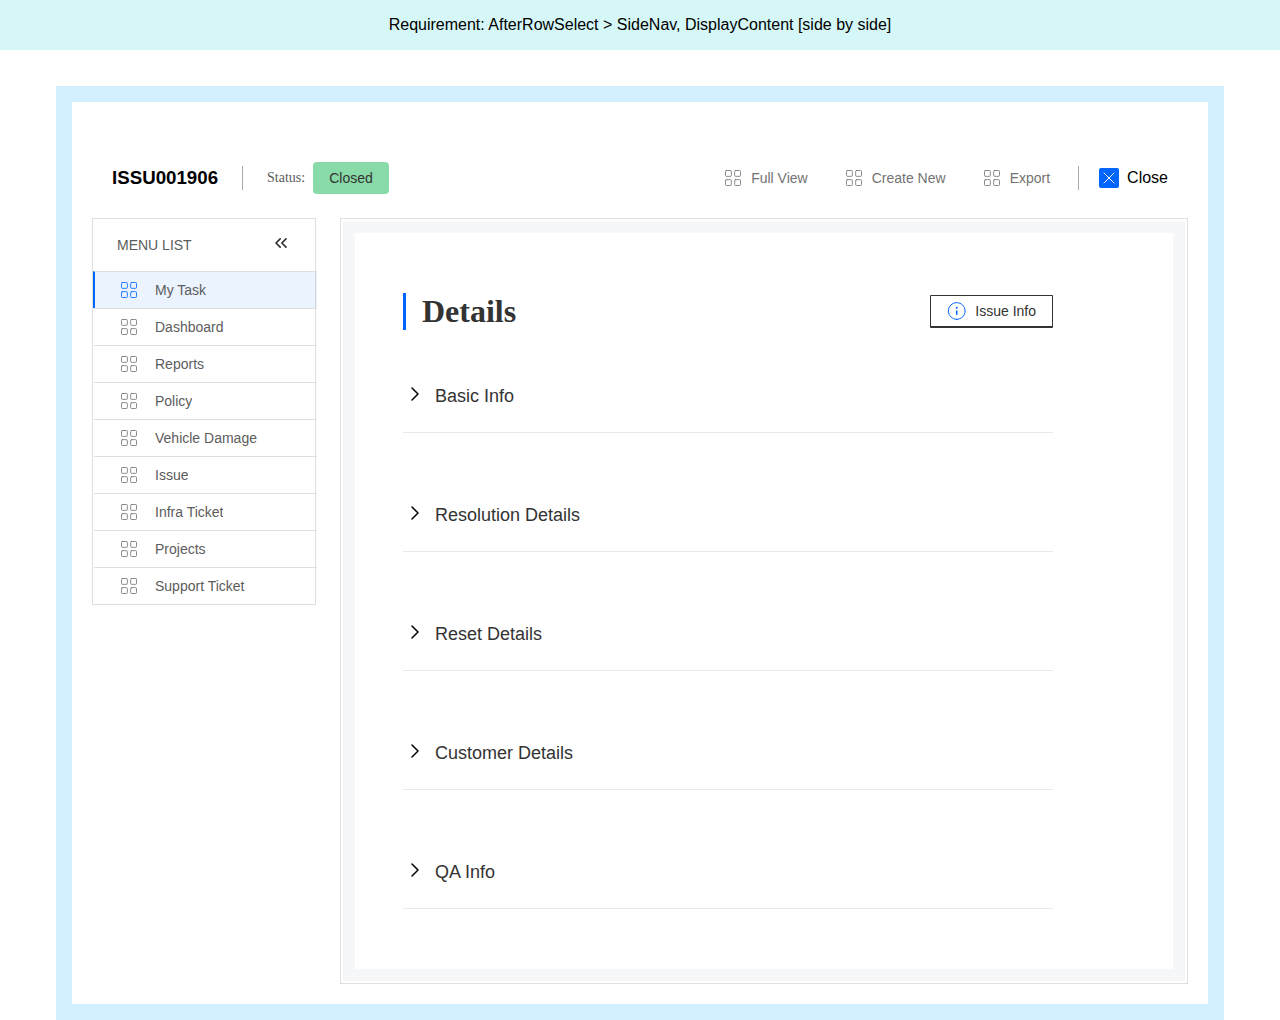
<file: contentview.html>
<!DOCTYPE html>
<html lang="en">

<head>
    <meta charset="UTF-8">
    <meta name="viewport" content="width=device-width, initial-scale=1.0">
    <title>TableRow-ContentView</title>
    <link rel="stylesheet" href="contentview.css">
    <script defer src="contentview.js"></script>
</head>

<body>
    <!-- After Selecting the Table-Row | -->
    <div class="requirement">
        Requirement: AfterRowSelect > SideNav, DisplayContent [side by side]
    </div>

    <br>
    <br>

    <!-- Defining Parent div  -->
    <div class="container-box">

        <!-- Lvl:01 -->
        <!-- NumberCode + Status and Toolbar + Close -->
        <div class="number-code-tool-list">

            <!-- L.H.S. | Code  Number-->
            <div class="code-status">
                <h3>ISSU001906</h3>

                <!-- Vertical Line- Separator -->
                <div class="vertical-line"></div>

                <!-- Status btn -->
                <div class="button-with-label">
                    <label for="myButton">Status:</label>
                    <button id="myButton">Closed</button>
                </div>
            </div>

            <!-- R.H.S. | Tool-list and Close Btn-->
            <div class="row-view-action-tools">

                <!-- Tool-List -->
                <div class="tool-list-box">
                    <ul class="action-tools">
                        <!-- Count-01 -->
                        <li>
                            <a href="#">
                                <svg xmlns="http://www.w3.org/2000/svg" width="20" height="20" viewBox="0 0 24 24"
                                    fill="none" stroke="currentColor" stroke-width="1" stroke-linecap="round"
                                    stroke-linejoin="round" class="lucide lucide-layout-grid">
                                    <rect width="7" height="7" x="3" y="3" rx="1" />
                                    <rect width="7" height="7" x="14" y="3" rx="1" />
                                    <rect width="7" height="7" x="14" y="14" rx="1" />
                                    <rect width="7" height="7" x="3" y="14" rx="1" />
                                </svg>
                                <span>Full View</span>
                            </a>
                        </li>
                        <!-- Count-02 -->
                        <li>
                            <a href="#">
                                <svg xmlns="http://www.w3.org/2000/svg" width="20" height="20" viewBox="0 0 24 24"
                                    fill="none" stroke="currentColor" stroke-width="1" stroke-linecap="round"
                                    stroke-linejoin="round" class="lucide lucide-layout-grid">
                                    <rect width="7" height="7" x="3" y="3" rx="1" />
                                    <rect width="7" height="7" x="14" y="3" rx="1" />
                                    <rect width="7" height="7" x="14" y="14" rx="1" />
                                    <rect width="7" height="7" x="3" y="14" rx="1" />
                                </svg>
                                <span>Create New</span>
                            </a>
                        </li>
                        <!-- Count-03 -->
                        <li>
                            <a href="#">
                                <svg xmlns="http://www.w3.org/2000/svg" width="20" height="20" viewBox="0 0 24 24"
                                    fill="none" stroke="currentColor" stroke-width="1" stroke-linecap="round"
                                    stroke-linejoin="round" class="lucide lucide-layout-grid">
                                    <rect width="7" height="7" x="3" y="3" rx="1" />
                                    <rect width="7" height="7" x="14" y="3" rx="1" />
                                    <rect width="7" height="7" x="14" y="14" rx="1" />
                                    <rect width="7" height="7" x="3" y="14" rx="1" />
                                </svg>
                                <span>Export</span>
                            </a>
                        </li>
                    </ul>
                </div>

                <!-- Vertical Line- Separator -->
                <div class="vertical-line"></div>

                <!-- Close Action: btn -->
                <div class="close-with-label">
                    <!-- <button id="myButton">Closed</button> -->
                    <svg xmlns="http://www.w3.org/2000/svg" width="20" height="20" viewBox="0 0 20 20" fill="none">
                        <rect width="20" height="20" rx="2" fill="#0066FF" />
                        <path d="M15 5L5 15" stroke="white" stroke-linecap="round" stroke-linejoin="round" />
                        <path d="M5 5L15 15" stroke="white" stroke-linecap="round" stroke-linejoin="round" />
                    </svg>
                    <label for="myclose">Close</label>
                </div>

            </div>
        </div>

        <!-- Lvl:02 -->
        <div class="selected-row-side-nav-content-view">

            <!-- Side Menu -->
            <div class="side-menu">
                <!-- Expand/ Collapse Side-Menu: LVL-01 -->
                <div class="side-menu__action">
                    <h3 id="side-menu__action__title" class="side-menu__action__title">MENU LIST</h3>
                    <span id="side-menu__action--collapse" class="side-menu__action--collapse">
                        <svg xmlns="http://www.w3.org/2000/svg" width="24" height="24" viewBox="0 0 24 24" fill="none"
                            stroke="currentColor" stroke-width="2" stroke-linecap="round" stroke-linejoin="round"
                            class="lucide lucide-chevrons-left">
                            <path d="m11 17-5-5 5-5" />
                            <path d="m18 17-5-5 5-5" />
                        </svg>
                    </span>
                    <span id="side-menu__action--expand" class="side-menu__action--expand" style="display:none;">
                        <svg xmlns="http://www.w3.org/2000/svg" width="24" height="24" viewBox="0 0 24 24" fill="none"
                            stroke="currentColor" stroke-width="2" stroke-linecap="round" stroke-linejoin="round"
                            class="lucide lucide-chevrons-right">
                            <path d="m6 17 5-5-5-5" />
                            <path d="m13 17 5-5-5-5" />
                        </svg>
                    </span>
                </div>
                <!-- Tab-List: LVL-02 -->
                <ul class="side-menu__tab-list">
                    <!-- Tab-01 -->
                    <li class="side-menu__tab-list--active">
                        <a href="#">
                            <svg xmlns="http://www.w3.org/2000/svg" width="20" height="20" viewBox="0 0 24 24"
                                fill="none" stroke="currentColor" stroke-width="2" stroke-linecap="round"
                                stroke-linejoin="round" class="lucide lucide-layout-grid">
                                <rect width="7" height="7" x="3" y="3" rx="1" />
                                <rect width="7" height="7" x="14" y="3" rx="1" />
                                <rect width="7" height="7" x="14" y="14" rx="1" />
                                <rect width="7" height="7" x="3" y="14" rx="1" />
                            </svg>
                            <span>My Task</span>
                        </a>
                    </li>
                    <!-- Tab-02 -->
                    <li>
                        <a href="#">
                            <svg xmlns="http://www.w3.org/2000/svg" width="20" height="20" viewBox="0 0 24 24"
                                fill="none" stroke="currentColor" stroke-width="2" stroke-linecap="round"
                                stroke-linejoin="round" class="lucide lucide-layout-grid">
                                <rect width="7" height="7" x="3" y="3" rx="1" />
                                <rect width="7" height="7" x="14" y="3" rx="1" />
                                <rect width="7" height="7" x="14" y="14" rx="1" />
                                <rect width="7" height="7" x="3" y="14" rx="1" />
                            </svg>
                            <span>Dashboard</span>
                        </a>
                    </li>
                    <!-- Tab-03 -->
                    <li>
                        <a href="#">
                            <svg xmlns="http://www.w3.org/2000/svg" width="20" height="20" viewBox="0 0 24 24"
                                fill="none" stroke="currentColor" stroke-width="2" stroke-linecap="round"
                                stroke-linejoin="round" class="lucide lucide-layout-grid">
                                <rect width="7" height="7" x="3" y="3" rx="1" />
                                <rect width="7" height="7" x="14" y="3" rx="1" />
                                <rect width="7" height="7" x="14" y="14" rx="1" />
                                <rect width="7" height="7" x="3" y="14" rx="1" />
                            </svg>
                            <span>Reports</span>
                        </a>
                    </li>
                    <!-- Tab-04 -->
                    <li>
                        <a href="#">
                            <svg xmlns="http://www.w3.org/2000/svg" width="20" height="20" viewBox="0 0 24 24"
                                fill="none" stroke="currentColor" stroke-width="2" stroke-linecap="round"
                                stroke-linejoin="round" class="lucide lucide-layout-grid">
                                <rect width="7" height="7" x="3" y="3" rx="1" />
                                <rect width="7" height="7" x="14" y="3" rx="1" />
                                <rect width="7" height="7" x="14" y="14" rx="1" />
                                <rect width="7" height="7" x="3" y="14" rx="1" />
                            </svg>
                            <span>Policy</span>
                        </a>
                    </li>
                    <!-- Tab-05 -->
                    <li>
                        <a href="#">
                            <svg xmlns="http://www.w3.org/2000/svg" width="20" height="20" viewBox="0 0 24 24"
                                fill="none" stroke="currentColor" stroke-width="2" stroke-linecap="round"
                                stroke-linejoin="round" class="lucide lucide-layout-grid">
                                <rect width="7" height="7" x="3" y="3" rx="1" />
                                <rect width="7" height="7" x="14" y="3" rx="1" />
                                <rect width="7" height="7" x="14" y="14" rx="1" />
                                <rect width="7" height="7" x="3" y="14" rx="1" />
                            </svg>
                            <span>Vehicle Damage</span>
                        </a>
                    </li>
                    <!-- Tab-06 -->
                    <li>
                        <a href="#">
                            <svg xmlns="http://www.w3.org/2000/svg" width="20" height="20" viewBox="0 0 24 24"
                                fill="none" stroke="currentColor" stroke-width="2" stroke-linecap="round"
                                stroke-linejoin="round" class="lucide lucide-layout-grid">
                                <rect width="7" height="7" x="3" y="3" rx="1" />
                                <rect width="7" height="7" x="14" y="3" rx="1" />
                                <rect width="7" height="7" x="14" y="14" rx="1" />
                                <rect width="7" height="7" x="3" y="14" rx="1" />
                            </svg>
                            <span>Issue</span>
                        </a>
                    </li>
                    <!-- Tab-07 -->
                    <li>
                        <a href="#">
                            <svg xmlns="http://www.w3.org/2000/svg" width="20" height="20" viewBox="0 0 24 24"
                                fill="none" stroke="currentColor" stroke-width="2" stroke-linecap="round"
                                stroke-linejoin="round" class="lucide lucide-layout-grid">
                                <rect width="7" height="7" x="3" y="3" rx="1" />
                                <rect width="7" height="7" x="14" y="3" rx="1" />
                                <rect width="7" height="7" x="14" y="14" rx="1" />
                                <rect width="7" height="7" x="3" y="14" rx="1" />
                            </svg>
                            <span>Infra Ticket</span>
                        </a>
                    </li>
                    <!-- Tab-08 -->
                    <li>
                        <a href="#">
                            <svg xmlns="http://www.w3.org/2000/svg" width="20" height="20" viewBox="0 0 24 24"
                                fill="none" stroke="currentColor" stroke-width="2" stroke-linecap="round"
                                stroke-linejoin="round" class="lucide lucide-layout-grid">
                                <rect width="7" height="7" x="3" y="3" rx="1" />
                                <rect width="7" height="7" x="14" y="3" rx="1" />
                                <rect width="7" height="7" x="14" y="14" rx="1" />
                                <rect width="7" height="7" x="3" y="14" rx="1" />
                            </svg>
                            <span>Projects</span>
                        </a>
                    </li>
                    <!-- Tab-09 -->
                    <li>
                        <a href="#">
                            <svg xmlns="http://www.w3.org/2000/svg" width="20" height="20" viewBox="0 0 24 24"
                                fill="none" stroke="currentColor" stroke-width="2" stroke-linecap="round"
                                stroke-linejoin="round" class="lucide lucide-layout-grid">
                                <rect width="7" height="7" x="3" y="3" rx="1" />
                                <rect width="7" height="7" x="14" y="3" rx="1" />
                                <rect width="7" height="7" x="14" y="14" rx="1" />
                                <rect width="7" height="7" x="3" y="14" rx="1" />
                            </svg>
                            <span>Support Ticket</span>
                        </a>
                    </li>
                </ul>
            </div>

            <!-- R.H.S. -->
            <div class="content-view-page">
                <div class="content-display">
                    <!-- Lvl:01 -->
                    <div class="content-display_title">
                        <!-- L.H.S. -->
                        <div class="heading-title">
                            Details
                        </div>
                        <!-- R.H.S. -->
                        <div class="content-display-info">
                            <div class="controls" id="issue-info-btn">
                                <svg xmlns="http://www.w3.org/2000/svg" width="20" height="20" viewBox="0 0 20 20"
                                    fill="none">
                                    <path
                                        d="M9.72786 18.3327C14.3302 18.3327 18.0612 14.6017 18.0612 9.99935C18.0612 5.39698 14.3302 1.66602 9.72786 1.66602C5.12549 1.66602 1.39453 5.39698 1.39453 9.99935C1.39453 14.6017 5.12549 18.3327 9.72786 18.3327Z"
                                        stroke="#0066FF" stroke-linecap="round" stroke-linejoin="round" />
                                    <path d="M9.72754 13.3333V10" stroke="#0066FF" stroke-width="1.5" stroke-linecap="round"
                                        stroke-linejoin="round" />
                                    <path d="M9.72754 6.66602H9.73587" stroke="#0066FF" stroke-width="2"
                                        stroke-linecap="round" stroke-linejoin="round" />
                                </svg>
                                <p>
                                    Issue Info
                                </p>
                        </div>
                            <!-- Defining Issue Info After Click ViewCard-->
                            <div class="code-info-container" id="code-info-container">
                                <!-- Lvl:01 -->
                                <div class="code-info-title">
                                    <div class="code-info-text">
                                        <h5>Issue Number</h5>
                                        <h6>ISSUE001906</h6>
                                    </div>
                                    <div id="code-info-container-close">
                                        <svg xmlns="http://www.w3.org/2000/svg" width="24" height="24" viewBox="0 0 24 24"
                                        fill="none">
                                        <rect width="24" height="24" fill="#0066FF" fill-opacity="0.08" />
                                        <path d="M18 6L6 18" stroke="#333333" stroke-linecap="round"
                                            stroke-linejoin="round" />
                                        <path d="M6 6L18 18" stroke="#333333" stroke-linecap="round"
                                            stroke-linejoin="round" />
                                    </svg>
                                    </div>

                                </div>

                                <!-- Lvl:02 -->
                                <div class="internal-content">
                                    <!-- Lvl: 2.1 -->
                                    <div class="internal-content-tab">
                                        <!-- Lvl:2.1.1 -->
                                        <div class="internal-content-tab-label">
                                            Details
                                        </div>
                                        <!-- Lvl:2.1.1.1 -->
                                        <div class="internal-content-tab-info">
                                            <h5>
                                                Logged:
                                            </h5>
                                            <p>
                                                Thu, Nov 30, 2023, 13:06:51
                                            </p>
                                        </div>
                                        <!-- Lvl:2.1.1.2 -->
                                        <div class="internal-content-tab-info">
                                            <h5>
                                                Logged:
                                            </h5>
                                            <p>
                                                Thu, Nov 30, 2023, 13:06:51
                                            </p>
                                        </div>
                                        <!-- Lvl:2.1.1.3-->
                                        <div class="internal-content-tab-info">
                                            <h5>
                                                Logged:
                                            </h5>
                                            <p>
                                                Thu, Nov 30, 2023, 13:06:51
                                            </p>
                                        </div>
                                        <!-- Lvl:2.1.1.4 -->
                                        <div class="internal-content-tab-info">
                                            <h5>
                                                Logged:
                                            </h5>
                                            <p>
                                                Thu, Nov 30, 2023, 13:06:51
                                            </p>
                                        </div>
                                        <!-- Lvl:2.1.1.5 -->
                                        <div class="internal-content-tab-info">
                                            <h5>
                                                Logged:
                                            </h5>
                                            <p>
                                                Thu, Nov 30, 2023, 13:06:51
                                            </p>
                                        </div>
                                        <!-- Lvl:2.1.1.6 -->
                                        <div class="internal-content-tab-info">
                                            <h5>
                                                Logged:
                                            </h5>
                                            <p>
                                                Thu, Nov 30, 2023, 13:06:51
                                            </p>
                                        </div>
                                        <!-- Lvl:2.1.1.7 -->
                                        <div class="internal-content-tab-info">
                                            <h5>
                                                Logged:
                                            </h5>
                                            <p>
                                                Thu, Nov 30, 2023, 13:06:51
                                            </p>
                                        </div>
                                    </div>

                                    <!-- Lvl: 2.2 -->
                                    <div class="internal-content-tab">
                                        <!-- Lvl:2.1.1 -->
                                        <div class="internal-content-tab-label">
                                            PROJECT CODE: PROJ000055
                                        </div>
                                        <!-- Lvl:2.1.1.1 -->
                                        <div class="internal-content-tab-info">
                                            <h5>
                                                Project Name:
                                            </h5>
                                            <p>
                                                Performance Improvements – Removal of View XML
                                            </p>
                                        </div>
                                    </div>

                                    <!-- Lvl: 2.3 -->
                                    <div class="internal-content-tab">
                                        <!-- Lvl:2.1.1 -->
                                        <div class="internal-content-tab-label">
                                            Release - REL017
                                        </div>
                                        <!-- Lvl:2.1.1.1 -->
                                        <div class="internal-content-tab-info">
                                            <h5>
                                                Release Summary:
                                            </h5>
                                            <p>
                                                MiConnect 3.0
                                            </p>
                                        </div>
                                    </div>

                                    <!-- Lvl: 2.4 -->
                                    <div class="internal-content-tab">
                                        <!-- Lvl:2.1.1 -->
                                        <div class="internal-content-tab-label">
                                            ROLES
                                        </div>

                                        <h6>
                                            Raised By
                                        </h6>

                                        <!-- Lvl:2.1.1.1 -->
                                        <div class="internal-content-tab-info">
                                            <h5>
                                                Full Name:
                                            </h5>
                                            <p>
                                                Rob Pallister
                                            </p>
                                        </div>
                                        <!-- Lvl:2.1.1.2 -->
                                        <div class="internal-content-tab-info">
                                            <h5>
                                                Full Name:
                                            </h5>
                                            <p>
                                                Jack Beagle
                                            </p>
                                        </div>
                                    </div>
                                    <!-- Lvl: 2.5 -->
                                    <div class="internal-content-tab">
                                        <!-- Lvl:2.1.1 -->
                                        <!-- <div class="internal-content-tab-label">
                                            ROLES
                                        </div> -->

                                        <h6>
                                            Raised By
                                        </h6>

                                        <!-- Lvl:2.1.1.1 -->
                                        <div class="internal-content-tab-info">
                                            <h5>
                                                Full Name:
                                            </h5>
                                            <p>
                                                Rob Pallister
                                            </p>
                                        </div>
                                        <!-- Lvl:2.1.1.2 -->
                                        <div class="internal-content-tab-info">
                                            <h5>
                                                Full Name:
                                            </h5>
                                            <p>
                                                Jack Beagle
                                            </p>
                                        </div>
                                    </div>

                                </div>

                                <!-- Lvl:03 -->
                                <div class="code-info-footer">
                                    <div class="code-info-text-footer">
                                        <h5>Raised By</h5>
                                        <h6>Alex Fitton</h6>
                                    </div>
                                </div>
                            </div>
                        </div>
                    </div>

                    <!-- Lvl:02 -->
                    <div class="accordion-box">
                        <!-- 1st Accordion -->
                        <div class="accordion">
                            <div class="accordion-header">
                                <div class="accordion-icon">
                                    <svg xmlns="http://www.w3.org/2000/svg" width="24"
                                        height="24" viewBox="0 0 24 24" fill="none" stroke="currentColor"
                                        stroke-width="1.5" stroke-linecap="round" stroke-linejoin="round"
                                        class="lucide lucide-chevron-right">
                                        <path d="m9 18 6-6-6-6" />
                                    </svg>
                                </div>
                                <div class="accordion-title">
                                    Basic Info
                                </div>
                            </div>
                            <div class="accordion-content">
                                <div class="dropdown-container-div">
                                    <div class=dropdown-container>

                                        <!-- Dropdown:01-->
                                        <!-- Input Field with Dropdown Action -->
                                        <div class="input-container-dropdown">
                                            <label for="dropdown">Process Outcomes</label>
                                            <div class="input-wrapper">
                                                <input type="text" class="dropdown-select" placeholder="-" readonly />
                                                <svg xmlns="http://www.w3.org/2000/svg" width="20" height="20"
                                                    viewBox="0 0 20 20" fill="none">
                                                    <path d="M4.45508 7.5L9.45508 12.5L14.4551 7.5" stroke="#5C5C5C"
                                                        stroke-linecap="round" stroke-linejoin="round" />
                                                </svg>
                                            </div>
                                        </div>

                                        <!-- Dropdown:02-->
                                        <!-- Input Field with Dropdown Action -->
                                        <div class="input-container-dropdown">
                                            <label for="dropdown">Instant Email Address</label>
                                            <div class="input-wrapper">
                                                <input type="text" class="dropdown-select" placeholder="-" readonly />
                                                <svg xmlns="http://www.w3.org/2000/svg" width="20" height="20"
                                                    viewBox="0 0 20 20" fill="none">
                                                    <path d="M4.45508 7.5L9.45508 12.5L14.4551 7.5" stroke="#5C5C5C"
                                                        stroke-linecap="round" stroke-linejoin="round" />
                                                </svg>
                                            </div>
                                        </div>
                                    </div>

                                    <div class="dropdown-container">
                                        <!-- Dropdown:01-->
                                        <!-- Input Field with Dropdown Action -->
                                        <div class="input-container-dropdown">
                                            <label for="dropdown">Priority</label>
                                            <div class="input-wrapper">
                                                <input type="text" class="dropdown-select" placeholder="-" readonly />
                                                <svg xmlns="http://www.w3.org/2000/svg" width="20" height="20"
                                                    viewBox="0 0 20 20" fill="none">
                                                    <path d="M4.45508 7.5L9.45508 12.5L14.4551 7.5" stroke="#5C5C5C"
                                                        stroke-linecap="round" stroke-linejoin="round" />
                                                </svg>
                                            </div>
                                        </div>

                                        <!-- Dropdown:02-->
                                        <!-- Input Field with Dropdown Action -->
                                        <div class="input-container-dropdown">
                                            <label for="dropdown">Issue clarification</label>
                                            <div class="input-wrapper">
                                                <input type="text" class="dropdown-select" placeholder="-" readonly />
                                                <svg xmlns="http://www.w3.org/2000/svg" width="20" height="20"
                                                    viewBox="0 0 20 20" fill="none">
                                                    <path d="M4.45508 7.5L9.45508 12.5L14.4551 7.5" stroke="#5C5C5C"
                                                        stroke-linecap="round" stroke-linejoin="round" />
                                                </svg>
                                            </div>
                                        </div>
                                    </div>
                                </div>
                            </div>
                        </div>
                        
                        <!-- 2nd Accordion -->
                        <div class="accordion">
                            <div class="accordion-header">
                                <div class="accordion-icon"><svg xmlns="http://www.w3.org/2000/svg" width="24"
                                        height="24" viewBox="0 0 24 24" fill="none" stroke="currentColor"
                                        stroke-width="1.5" stroke-linecap="round" stroke-linejoin="round"
                                        class="lucide lucide-chevron-right">
                                        <path d="m9 18 6-6-6-6" />
                                    </svg></div>
                                <div class="accordion-title">Resolution Details</div>
                            </div>
                            <div class="accordion-content">

                                <div class="dropdown-container-div">
                                    <div class=dropdown-container>

                                        <!-- Dropdown:01-->
                                        <!-- Input Field with Dropdown Action -->
                                        <div class="input-container-dropdown">
                                            <label for="dropdown">Process Outcomes</label>
                                            <div class="input-wrapper">
                                                <input type="text" class="dropdown-select" placeholder="-" readonly />
                                                <svg xmlns="http://www.w3.org/2000/svg" width="20" height="20"
                                                    viewBox="0 0 20 20" fill="none">
                                                    <path d="M4.45508 7.5L9.45508 12.5L14.4551 7.5" stroke="#5C5C5C"
                                                        stroke-linecap="round" stroke-linejoin="round" />
                                                </svg>
                                            </div>
                                        </div>

                                        <!-- Dropdown:02-->
                                        <!-- Input Field with Dropdown Action -->
                                        <div class="input-container-dropdown">
                                            <label for="dropdown">Instant Email Address</label>
                                            <div class="input-wrapper">
                                                <input type="text" class="dropdown-select" placeholder="-" readonly />
                                                <svg xmlns="http://www.w3.org/2000/svg" width="20" height="20"
                                                    viewBox="0 0 20 20" fill="none">
                                                    <path d="M4.45508 7.5L9.45508 12.5L14.4551 7.5" stroke="#5C5C5C"
                                                        stroke-linecap="round" stroke-linejoin="round" />
                                                </svg>
                                            </div>
                                        </div>
                                    </div>

                                    <div class="dropdown-container">
                                        <!-- Dropdown:01-->
                                        <!-- Input Field with Dropdown Action -->
                                        <div class="input-container-dropdown">
                                            <label for="dropdown">Priority</label>
                                            <div class="input-wrapper">
                                                <input type="text" class="dropdown-select" placeholder="-" readonly />
                                                <svg xmlns="http://www.w3.org/2000/svg" width="20" height="20"
                                                    viewBox="0 0 20 20" fill="none">
                                                    <path d="M4.45508 7.5L9.45508 12.5L14.4551 7.5" stroke="#5C5C5C"
                                                        stroke-linecap="round" stroke-linejoin="round" />
                                                </svg>
                                            </div>
                                        </div>

                                        <!-- Dropdown:02-->
                                        <!-- Input Field with Dropdown Action -->
                                        <div class="input-container-dropdown">
                                            <label for="dropdown">Issue clarification</label>
                                            <div class="input-wrapper">
                                                <input type="text" class="dropdown-select" placeholder="-" readonly />
                                                <svg xmlns="http://www.w3.org/2000/svg" width="20" height="20"
                                                    viewBox="0 0 20 20" fill="none">
                                                    <path d="M4.45508 7.5L9.45508 12.5L14.4551 7.5" stroke="#5C5C5C"
                                                        stroke-linecap="round" stroke-linejoin="round" />
                                                </svg>
                                            </div>
                                        </div>
                                    </div>
                                </div>

                            </div>
                        </div>
                        <!-- 3rd Accordion -->
                        <div class="accordion">
                            <div class="accordion-header">
                                <div class="accordion-icon"><svg xmlns="http://www.w3.org/2000/svg" width="24"
                                        height="24" viewBox="0 0 24 24" fill="none" stroke="currentColor"
                                        stroke-width="1.5" stroke-linecap="round" stroke-linejoin="round"
                                        class="lucide lucide-chevron-right">
                                        <path d="m9 18 6-6-6-6" />
                                    </svg></div>
                                <div class="accordion-title">Reset Details</div>
                            </div>
                            <div class="accordion-content">

                                <div class="dropdown-container-div">
                                    <div class=dropdown-container>

                                        <!-- Dropdown:01-->
                                        <!-- Input Field with Dropdown Action -->
                                        <div class="input-container-dropdown">
                                            <label for="dropdown">Process Outcomes</label>
                                            <div class="input-wrapper">
                                                <input type="text" class="dropdown-select" placeholder="-" readonly />
                                                <svg xmlns="http://www.w3.org/2000/svg" width="20" height="20"
                                                    viewBox="0 0 20 20" fill="none">
                                                    <path d="M4.45508 7.5L9.45508 12.5L14.4551 7.5" stroke="#5C5C5C"
                                                        stroke-linecap="round" stroke-linejoin="round" />
                                                </svg>
                                            </div>
                                        </div>

                                        <!-- Dropdown:02-->
                                        <!-- Input Field with Dropdown Action -->
                                        <div class="input-container-dropdown">
                                            <label for="dropdown">Instant Email Address</label>
                                            <div class="input-wrapper">
                                                <input type="text" class="dropdown-select" placeholder="-" readonly />
                                                <svg xmlns="http://www.w3.org/2000/svg" width="20" height="20"
                                                    viewBox="0 0 20 20" fill="none">
                                                    <path d="M4.45508 7.5L9.45508 12.5L14.4551 7.5" stroke="#5C5C5C"
                                                        stroke-linecap="round" stroke-linejoin="round" />
                                                </svg>
                                            </div>
                                        </div>
                                    </div>

                                    <div class="dropdown-container">
                                        <!-- Dropdown:01-->
                                        <!-- Input Field with Dropdown Action -->
                                        <div class="input-container-dropdown">
                                            <label for="dropdown">Priority</label>
                                            <div class="input-wrapper">
                                                <input type="text" class="dropdown-select" placeholder="-" readonly />
                                                <svg xmlns="http://www.w3.org/2000/svg" width="20" height="20"
                                                    viewBox="0 0 20 20" fill="none">
                                                    <path d="M4.45508 7.5L9.45508 12.5L14.4551 7.5" stroke="#5C5C5C"
                                                        stroke-linecap="round" stroke-linejoin="round" />
                                                </svg>
                                            </div>
                                        </div>

                                        <!-- Dropdown:02-->
                                        <!-- Input Field with Dropdown Action -->
                                        <div class="input-container-dropdown">
                                            <label for="dropdown">Issue clarification</label>
                                            <div class="input-wrapper">
                                                <input type="text" class="dropdown-select" placeholder="-" readonly />
                                                <svg xmlns="http://www.w3.org/2000/svg" width="20" height="20"
                                                    viewBox="0 0 20 20" fill="none">
                                                    <path d="M4.45508 7.5L9.45508 12.5L14.4551 7.5" stroke="#5C5C5C"
                                                        stroke-linecap="round" stroke-linejoin="round" />
                                                </svg>
                                            </div>
                                        </div>
                                    </div>
                                </div>

                            </div>
                        </div>
                        <!-- 4th Accordion -->
                        <div class="accordion">
                            <div class="accordion-header">
                                <div class="accordion-icon"><svg xmlns="http://www.w3.org/2000/svg" width="24"
                                        height="24" viewBox="0 0 24 24" fill="none" stroke="currentColor"
                                        stroke-width="1.5" stroke-linecap="round" stroke-linejoin="round"
                                        class="lucide lucide-chevron-right">
                                        <path d="m9 18 6-6-6-6" />
                                    </svg></div>
                                <div class="accordion-title">Customer Details</div>
                            </div>
                            <div class="accordion-content">

                                <div class="dropdown-container-div">
                                    <div class=dropdown-container>

                                        <!-- Dropdown:01-->
                                        <!-- Input Field with Dropdown Action -->
                                        <div class="input-container-dropdown">
                                            <label for="dropdown">Process Outcomes</label>
                                            <div class="input-wrapper">
                                                <input type="text" class="dropdown-select" placeholder="-" readonly />
                                                <svg xmlns="http://www.w3.org/2000/svg" width="20" height="20"
                                                    viewBox="0 0 20 20" fill="none">
                                                    <path d="M4.45508 7.5L9.45508 12.5L14.4551 7.5" stroke="#5C5C5C"
                                                        stroke-linecap="round" stroke-linejoin="round" />
                                                </svg>
                                            </div>
                                        </div>

                                        <!-- Dropdown:02-->
                                        <!-- Input Field with Dropdown Action -->
                                        <div class="input-container-dropdown">
                                            <label for="dropdown">Instant Email Address</label>
                                            <div class="input-wrapper">
                                                <input type="text" class="dropdown-select" placeholder="-" readonly />
                                                <svg xmlns="http://www.w3.org/2000/svg" width="20" height="20"
                                                    viewBox="0 0 20 20" fill="none">
                                                    <path d="M4.45508 7.5L9.45508 12.5L14.4551 7.5" stroke="#5C5C5C"
                                                        stroke-linecap="round" stroke-linejoin="round" />
                                                </svg>
                                            </div>
                                        </div>
                                    </div>

                                    <div class="dropdown-container">
                                        <!-- Dropdown:01-->
                                        <!-- Input Field with Dropdown Action -->
                                        <div class="input-container-dropdown">
                                            <label for="dropdown">Priority</label>
                                            <div class="input-wrapper">
                                                <input type="text" class="dropdown-select" placeholder="-" readonly />
                                                <svg xmlns="http://www.w3.org/2000/svg" width="20" height="20"
                                                    viewBox="0 0 20 20" fill="none">
                                                    <path d="M4.45508 7.5L9.45508 12.5L14.4551 7.5" stroke="#5C5C5C"
                                                        stroke-linecap="round" stroke-linejoin="round" />
                                                </svg>
                                            </div>
                                        </div>

                                        <!-- Dropdown:02-->
                                        <!-- Input Field with Dropdown Action -->
                                        <div class="input-container-dropdown">
                                            <label for="dropdown">Issue clarification</label>
                                            <div class="input-wrapper">
                                                <input type="text" class="dropdown-select" placeholder="-" readonly />
                                                <svg xmlns="http://www.w3.org/2000/svg" width="20" height="20"
                                                    viewBox="0 0 20 20" fill="none">
                                                    <path d="M4.45508 7.5L9.45508 12.5L14.4551 7.5" stroke="#5C5C5C"
                                                        stroke-linecap="round" stroke-linejoin="round" />
                                                </svg>
                                            </div>
                                        </div>
                                    </div>
                                </div>

                            </div>
                        </div>
                        <!-- 5th Accordion -->
                        <div class="accordion">
                            <div class="accordion-header">
                                <div class="accordion-icon"><svg xmlns="http://www.w3.org/2000/svg" width="24"
                                        height="24" viewBox="0 0 24 24" fill="none" stroke="currentColor"
                                        stroke-width="1.5" stroke-linecap="round" stroke-linejoin="round"
                                        class="lucide lucide-chevron-right">
                                        <path d="m9 18 6-6-6-6" />
                                    </svg></div>
                                <div class="accordion-title">QA Info</div>
                            </div>
                            <div class="accordion-content">

                                <div class="dropdown-container-div">
                                    <div class=dropdown-container>

                                        <!-- Dropdown:01-->
                                        <!-- Input Field with Dropdown Action -->
                                        <div class="input-container-dropdown">
                                            <label for="dropdown">Process Outcomes</label>
                                            <div class="input-wrapper">
                                                <input type="text" class="dropdown-select" placeholder="-" readonly />
                                                <svg xmlns="http://www.w3.org/2000/svg" width="20" height="20"
                                                    viewBox="0 0 20 20" fill="none">
                                                    <path d="M4.45508 7.5L9.45508 12.5L14.4551 7.5" stroke="#5C5C5C"
                                                        stroke-linecap="round" stroke-linejoin="round" />
                                                </svg>
                                            </div>
                                        </div>

                                        <!-- Dropdown:02-->
                                        <!-- Input Field with Dropdown Action -->
                                        <div class="input-container-dropdown">
                                            <label for="dropdown">Instant Email Address</label>
                                            <div class="input-wrapper">
                                                <input type="text" class="dropdown-select" placeholder="-" readonly />
                                                <svg xmlns="http://www.w3.org/2000/svg" width="20" height="20"
                                                    viewBox="0 0 20 20" fill="none">
                                                    <path d="M4.45508 7.5L9.45508 12.5L14.4551 7.5" stroke="#5C5C5C"
                                                        stroke-linecap="round" stroke-linejoin="round" />
                                                </svg>
                                            </div>
                                        </div>
                                    </div>

                                    <div class="dropdown-container">
                                        <!-- Dropdown:01-->
                                        <!-- Input Field with Dropdown Action -->
                                        <div class="input-container-dropdown">
                                            <label for="dropdown">Priority</label>
                                            <div class="input-wrapper">
                                                <input type="text" class="dropdown-select" placeholder="-" readonly />
                                                <svg xmlns="http://www.w3.org/2000/svg" width="20" height="20"
                                                    viewBox="0 0 20 20" fill="none">
                                                    <path d="M4.45508 7.5L9.45508 12.5L14.4551 7.5" stroke="#5C5C5C"
                                                        stroke-linecap="round" stroke-linejoin="round" />
                                                </svg>
                                            </div>
                                        </div>

                                        <!-- Dropdown:02-->
                                        <!-- Input Field with Dropdown Action -->
                                        <div class="input-container-dropdown">
                                            <label for="dropdown">Issue clarification</label>
                                            <div class="input-wrapper">
                                                <input type="text" class="dropdown-select" placeholder="-" readonly />
                                                <svg xmlns="http://www.w3.org/2000/svg" width="20" height="20"
                                                    viewBox="0 0 20 20" fill="none">
                                                    <path d="M4.45508 7.5L9.45508 12.5L14.4551 7.5" stroke="#5C5C5C"
                                                        stroke-linecap="round" stroke-linejoin="round" />
                                                </svg>
                                            </div>
                                        </div>
                                    </div>
                                </div>

                            </div>
                        </div>

                        <!-- More Accordion
                        <div class="accordion">
                            <div class="accordion-header">
                                <div class="accordion-icon">+</div>
                                <div class="accordion-title">Accordion Title</div>
                            </div>
                            <div class="accordion-content">
                                <p>This is the content that gets revealed when the accordion is expanded.</p>
                            </div>
                        </div> -->
                    </div>

                </div>
            </div>
        </div>
    </div>

        <!-- Test -->
    <!-- Button to Open the Div -->
    <!-- <button id="openDivBtn">
        <svg xmlns="http://www.w3.org/2000/svg" width="20" height="20" viewBox="0 0 20 20" fill="none">
            <path
                d="M9.72786 18.3327C14.3302 18.3327 18.0612 14.6017 18.0612 9.99935C18.0612 5.39698 14.3302 1.66602 9.72786 1.66602C5.12549 1.66602 1.39453 5.39698 1.39453 9.99935C1.39453 14.6017 5.12549 18.3327 9.72786 18.3327Z"
                stroke="#0066FF" stroke-linecap="round" stroke-linejoin="round" />
            <path d="M9.72754 13.3333V10" stroke="#0066FF" stroke-width="1.5" stroke-linecap="round"
                stroke-linejoin="round" />
            <path d="M9.72754 6.66602H9.73587" stroke="#0066FF" stroke-width="2" stroke-linecap="round"
                stroke-linejoin="round" />
        </svg>
        <p>Issue Info</p>
    </button> -->

    <!-- New Div (Initially Hidden) -->
    <!-- <div id="newDiv" class="new-div">
        <div class="code-info-container2">
            <div class="code-info-title">
                <div class="code-info-text">
                    <h5>Issue Number</h5>
                    <h6>ISSUE001906</h6>
                </div>
                <svg id="closeDivBtn" xmlns="http://www.w3.org/2000/svg" width="24" height="24" viewBox="0 0 24 24"
                    fill="none">
                    <rect width="24" height="24" fill="#0066FF" fill-opacity="0.08" />
                    <path d="M18 6L6 18" stroke="#333333" stroke-linecap="round" stroke-linejoin="round" />
                    <path d="M6 6L18 18" stroke="#333333" stroke-linecap="round" stroke-linejoin="round" />
                </svg>
            </div>
            <div>div2</div>
            <div>div3</div>
        </div>
    </div> -->




</body>

</html>
</file>
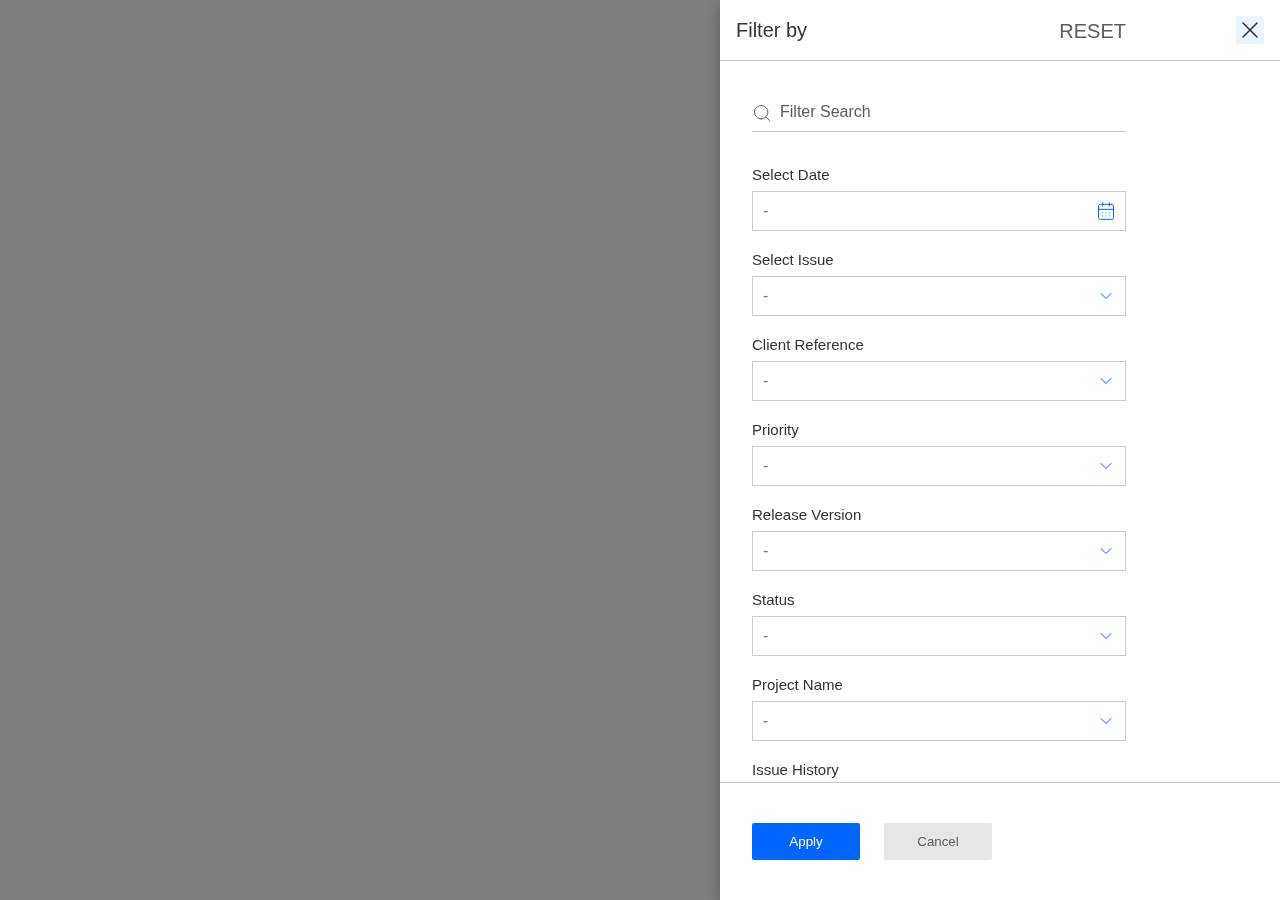
<file: filtermodal.html>
<!DOCTYPE html>
<html lang="en">

<head>
    <meta charset="UTF-8">
    <meta name="viewport" content="width=device-width, initial-scale=1.0">
    <title>Filter Modal</title>
    <link rel="stylesheet" href="filtermodal.css">
    <script defer src="filtermodal.js"></script>
</head>

<body>

    <div class="modal-overlay">
        <div class="filter-modal">
            <!-- First Div: Title, Actions, and Close -->
            <div class="modal-header">
                <h2 class="modal-title">Filter by</h2>
                <div class="modal-actions">
                    <h2><a href="#" id="reset-button" class="inactive">RESET</a></h2>
                    <svg xmlns="http://www.w3.org/2000/svg" width="28" height="28" viewBox="0 0 28 28" fill="none">
                        <rect width="28" height="28" rx="2" fill="#0066FF" fill-opacity="0.08" />
                        <path d="M21 7L7 21" stroke="#333333" stroke-width="1.5" stroke-linecap="round"
                            stroke-linejoin="round" />
                        <path d="M7 7L21 21" stroke="#333333" stroke-width="1.5" stroke-linecap="round"
                            stroke-linejoin="round" />
                    </svg>
                </div>
            </div>

            <!-- Second Div: Search and Input Fields -->
            <div class="modal-body">
                <!-- Filter Search Optn -->
                <div class="input-container-search">
                    <svg xmlns="http://www.w3.org/2000/svg" width="20" height="20" viewBox="0 0 20 20" fill="none">
                        <path
                            d="M9.16667 15.8333C12.8486 15.8333 15.8333 12.8486 15.8333 9.16667C15.8333 5.48477 12.8486 2.5 9.16667 2.5C5.48477 2.5 2.5 5.48477 2.5 9.16667C2.5 12.8486 5.48477 15.8333 9.16667 15.8333Z"
                            stroke="#5C5C5C" stroke-linecap="round" stroke-linejoin="round" />
                        <path d="M17.5006 17.4993L13.9172 13.916" stroke="#5C5C5C" stroke-linecap="round"
                            stroke-linejoin="round" />
                    </svg>
                    <input type="text" placeholder="Filter Search" />
                </div>

                <!-- List of Dropdown-List -->
                <div class="dropdown_input_list">
                    <!-- 01: Select Date-->
                    <!-- Input Field with Dropdown Action -->
                    <div class="input-container-dropdown">
                        <label for="issue-select">Select Date</label>
                        <div class="input-wrapper">
                            <input type="text" id="issue-select" placeholder="-" readonly />
                            <svg xmlns="http://www.w3.org/2000/svg" width="20" height="20" viewBox="0 0 20 20"
                                fill="none">
                                <path
                                    d="M15.8333 3.33398H4.16667C3.24619 3.33398 2.5 4.08018 2.5 5.00065V16.6673C2.5 17.5878 3.24619 18.334 4.16667 18.334H15.8333C16.7538 18.334 17.5 17.5878 17.5 16.6673V5.00065C17.5 4.08018 16.7538 3.33398 15.8333 3.33398Z"
                                    stroke="#0066FF" stroke-linecap="round" stroke-linejoin="round" />
                                <path d="M13.3333 1.66602V4.99935" stroke="#0066FF" stroke-linecap="round"
                                    stroke-linejoin="round" />
                                <path d="M6.66675 1.66602V4.99935" stroke="#0066FF" stroke-linecap="round"
                                    stroke-linejoin="round" />
                                <path d="M2.5 8.33398H17.5" stroke="#0066FF" stroke-linecap="round"
                                    stroke-linejoin="round" />
                                <path d="M6.66675 11.666H6.67508" stroke="#0066FF" stroke-linecap="round"
                                    stroke-linejoin="round" />
                                <path d="M10 11.666H10.0083" stroke="#0066FF" stroke-linecap="round"
                                    stroke-linejoin="round" />
                                <path d="M13.3333 11.666H13.3416" stroke="#0066FF" stroke-linecap="round"
                                    stroke-linejoin="round" />
                                <path d="M6.66666 15H6.67499" stroke="#0066FF" stroke-linecap="round"
                                    stroke-linejoin="round" />
                                <path d="M10 15H10.0083" stroke="#0066FF" stroke-linecap="round"
                                    stroke-linejoin="round" />
                                <path d="M13.3333 15H13.3417" stroke="#0066FF" stroke-linecap="round"
                                    stroke-linejoin="round" />
                            </svg>
                        </div>
                        <div class="dropdown-menu">
                            <div class="dropdown-item"> 01/01/1991</div>
                            <div class="dropdown-item">01/01/1992</div>
                            <div class="dropdown-item">01/01/1992</div>
                        </div>
                    </div>

                    <!-- 02: Issue Number-->
                    <!-- Input Field with Dropdown Action -->
                    <div class="input-container-dropdown">
                        <label for="issue-select">Select Issue</label>
                        <div class="input-wrapper">
                            <input type="text" id="issue-select" placeholder="-" readonly />
                            <svg xmlns="http://www.w3.org/2000/svg" width="20" height="20" viewBox="0 0 20 20"
                                fill="none">
                                <path d="M5 7.5L10 12.5L15 7.5" stroke="#0066FF" stroke-linecap="round"
                                    stroke-linejoin="round" />
                            </svg>
                        </div>
                        <div class="dropdown-menu">
                            <div class="dropdown-item">Issue 1</div>
                            <div class="dropdown-item">Issue 2</div>
                            <div class="dropdown-item">Issue 3</div>
                        </div>
                    </div>

                    <!-- 03: Client #ref -->
                    <!-- Input Field with Dropdown Action -->
                    <div class="input-container-dropdown">
                        <label for="issue-select">Client Reference</label>
                        <div class="input-wrapper">
                            <input type="text" id="issue-select" placeholder="-" readonly />
                            <svg xmlns="http://www.w3.org/2000/svg" width="20" height="20" viewBox="0 0 20 20"
                                fill="none">
                                <path d="M5 7.5L10 12.5L15 7.5" stroke="#0066FF" stroke-linecap="round"
                                    stroke-linejoin="round" />
                            </svg>
                        </div>
                        <div class="dropdown-menu">
                            <div class="dropdown-item">Reference 1</div>
                            <div class="dropdown-item">Reference 2</div>
                            <div class="dropdown-item">Reference 3</div>
                        </div>
                    </div>

                    <!-- 04: Priority -->
                    <!-- Input Field with Dropdown Action -->
                    <div class="input-container-dropdown">
                        <label for="issue-select">Priority</label>
                        <div class="input-wrapper">
                            <input type="text" id="issue-select" placeholder="-" readonly />
                            <svg xmlns="http://www.w3.org/2000/svg" width="20" height="20" viewBox="0 0 20 20"
                                fill="none">
                                <path d="M5 7.5L10 12.5L15 7.5" stroke="#0066FF" stroke-linecap="round"
                                    stroke-linejoin="round" />
                            </svg>
                        </div>
                        <div class="dropdown-menu">
                            <div class="dropdown-item">High</div>
                            <div class="dropdown-item">Medium</div>
                            <div class="dropdown-item">Low</div>
                        </div>
                    </div>

                    <!-- 05: Release Version -->
                    <!-- Input Field with Dropdown Action -->
                    <div class="input-container-dropdown">
                        <label for="issue-select">Release Version</label>
                        <div class="input-wrapper">
                            <input type="text" id="issue-select" placeholder="-" readonly />
                            <svg xmlns="http://www.w3.org/2000/svg" width="20" height="20" viewBox="0 0 20 20"
                                fill="none">
                                <path d="M5 7.5L10 12.5L15 7.5" stroke="#0066FF" stroke-linecap="round"
                                    stroke-linejoin="round" />
                            </svg>
                        </div>
                        <div class="dropdown-menu">
                            <div class="dropdown-item">Version 1.0</div>
                            <div class="dropdown-item">Version 2.0</div>
                            <div class="dropdown-item">Version 3.0</div>
                        </div>
                    </div>

                    <!-- 06: Status -->
                    <!-- Input Field with Dropdown Action -->
                    <div class="input-container-dropdown">
                        <label for="issue-select">Status</label>
                        <div class="input-wrapper">
                            <input type="text" id="issue-select" placeholder="-" readonly />
                            <svg xmlns="http://www.w3.org/2000/svg" width="20" height="20" viewBox="0 0 20 20"
                                fill="none">
                                <path d="M5 7.5L10 12.5L15 7.5" stroke="#0066FF" stroke-linecap="round"
                                    stroke-linejoin="round" />
                            </svg>
                        </div>
                        <div class="dropdown-menu">
                            <div class="dropdown-item">Status 1</div>
                            <div class="dropdown-item">Status 2</div>
                            <div class="dropdown-item">Status 3</div>
                        </div>
                    </div>

                    <!-- 07: Project Name -->
                    <!-- Input Field with Dropdown Action -->
                    <div class="input-container-dropdown">
                        <label for="issue-select">Project Name</label>
                        <div class="input-wrapper">
                            <input type="text" id="issue-select" placeholder="-" readonly />
                            <svg xmlns="http://www.w3.org/2000/svg" width="20" height="20" viewBox="0 0 20 20"
                                fill="none">
                                <path d="M5 7.5L10 12.5L15 7.5" stroke="#0066FF" stroke-linecap="round"
                                    stroke-linejoin="round" />
                            </svg>
                        </div>
                        <div class="dropdown-menu">
                            <div class="dropdown-item">ProjName 1</div>
                            <div class="dropdown-item">ProjName 2</div>
                            <div class="dropdown-item">ProjName 3</div>
                        </div>
                    </div>

                    <!-- 08: Issue History -->
                    <div class="input-container-dropdown">
                        <label for="issue-select">Issue History</label>
                        <div class="issue_history-btn">
                            <button class="issue-btn">Last 7 days</button>
                            <button class="issue-btn">Last 30 days</button>
                            <button class="issue-btn">All Times</button>
                        </div>
                    </div>

                    <!-- 07: Project Name -->
                    <!-- Input Field with Dropdown Action -->
                    <div class="input-container-dropdown">
                        <label for="issue-select">Project Name</label>
                        <div class="input-wrapper">
                            <input type="text" id="issue-select" placeholder="-" readonly />
                            <svg xmlns="http://www.w3.org/2000/svg" width="20" height="20" viewBox="0 0 20 20"
                                fill="none">
                                <path d="M5 7.5L10 12.5L15 7.5" stroke="#0066FF" stroke-linecap="round"
                                    stroke-linejoin="round" />
                            </svg>
                        </div>
                        <div class="dropdown-menu">
                            <div class="dropdown-item">ProjName 1</div>
                            <div class="dropdown-item">ProjName 2</div>
                            <div class="dropdown-item">ProjName 3</div>
                        </div>
                    </div>

                    <!-- 08: Issue History -->
                    <div class="input-container-dropdown">
                        <label for="issue-select">Issue History</label>
                        <div class="issue_history-btn">
                            <button class="issue-btn">Last 7 days</button>
                            <button class="issue-btn">Last 30 days</button>
                            <button class="issue-btn">All Times</button>
                        </div>
                    </div>

                    <!-- 07: Project Name -->
                    <!-- Input Field with Dropdown Action -->
                    <div class="input-container-dropdown">
                        <label for="issue-select">Project Name</label>
                        <div class="input-wrapper">
                            <input type="text" id="issue-select" placeholder="-" readonly />
                            <svg xmlns="http://www.w3.org/2000/svg" width="20" height="20" viewBox="0 0 20 20"
                                fill="none">
                                <path d="M5 7.5L10 12.5L15 7.5" stroke="#0066FF" stroke-linecap="round"
                                    stroke-linejoin="round" />
                            </svg>
                        </div>
                        <div class="dropdown-menu">
                            <div class="dropdown-item">ProjName 1</div>
                            <div class="dropdown-item">ProjName 2</div>
                            <div class="dropdown-item">ProjName 3</div>
                        </div>
                    </div>

                    <!-- 08: Issue History -->
                    <div class="input-container-dropdown">
                        <label for="issue-select">Issue History</label>
                        <div class="issue_history-btn">
                            <button class="issue-btn">Last 7 days</button>
                            <button class="issue-btn">Last 30 days</button>
                            <button class="issue-btn">All Times</button>
                        </div>
                    </div>

                    <!-- Add more input fields if needed -->
                </div>
            </div>

            <!-- Third Div: Primary and Secondary Buttons -->
            <div class="modal-footer">
                <button class="primary-button">Apply</button>
                <button class="secondary-button">Cancel</button>
            </div>
        </div>
    </div>  

</body>

</html>
</file>
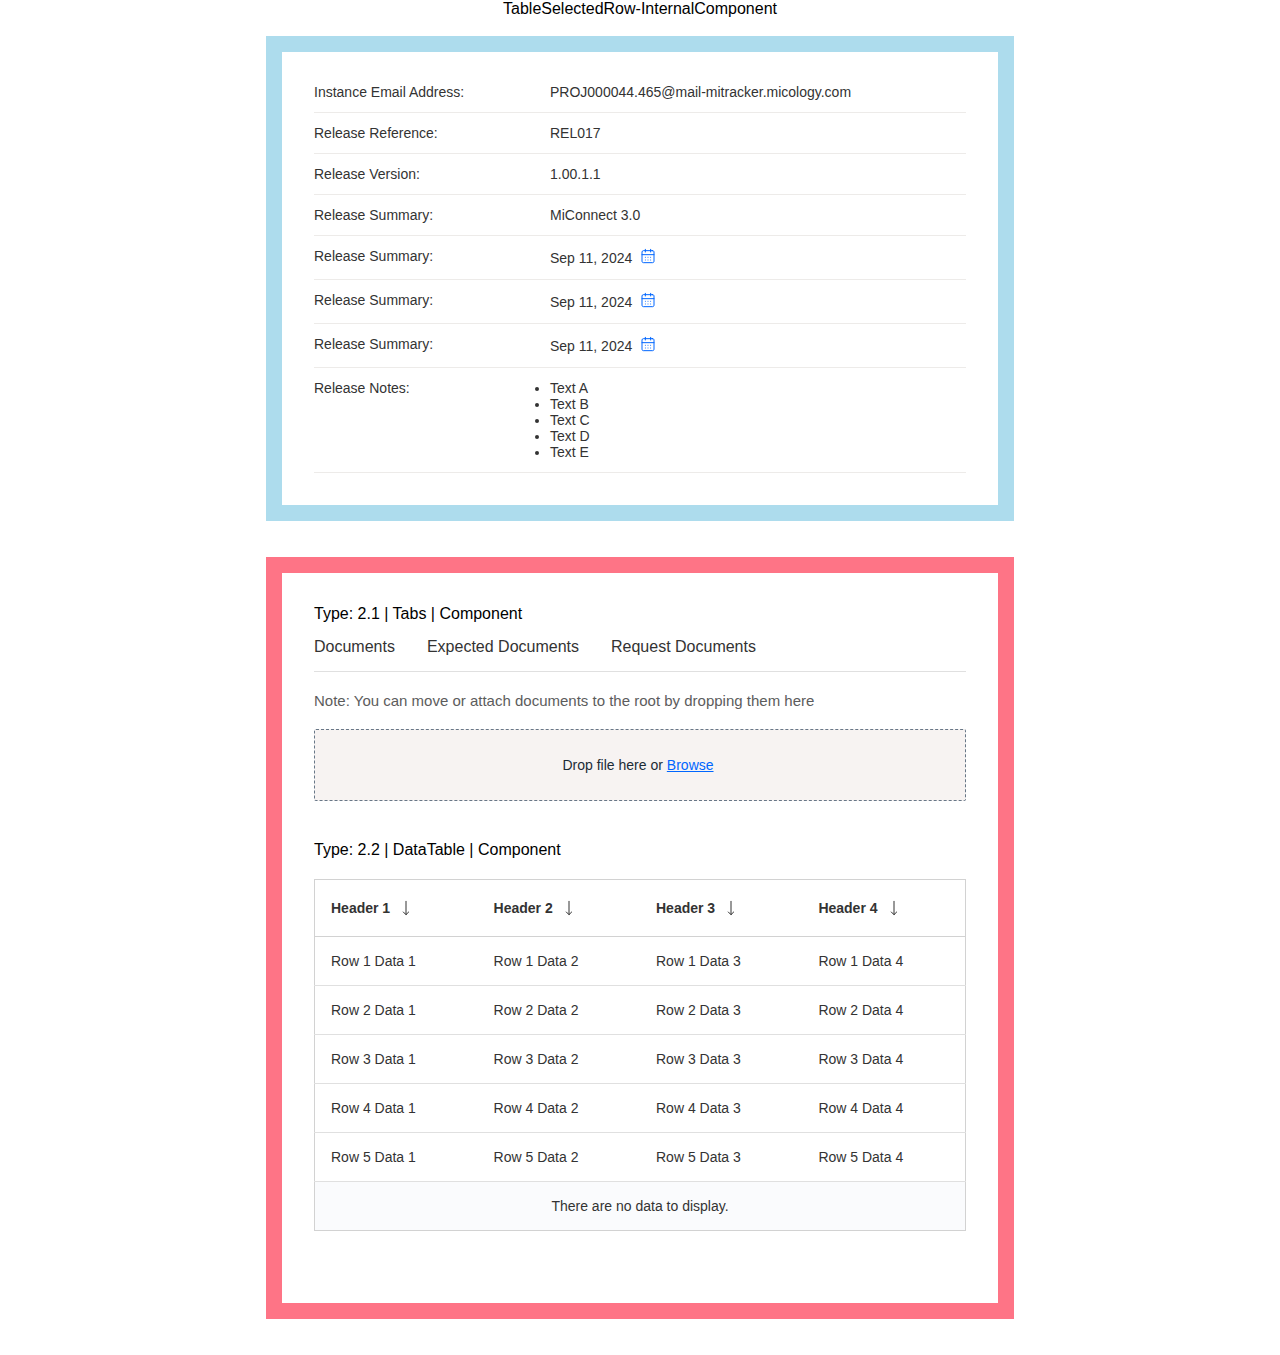
<file: internal.html>
<!DOCTYPE html>
<html lang="en">

<head>
    <meta charset="UTF-8">
    <meta name="viewport" content="width=device-width, initial-scale=1.0">
    <title>Internal Component</title>
    <link rel="stylesheet" href="internal.css">
    <script defer src="internal.js"></script>
</head>

<body>
    TableSelectedRow-InternalComponent
    <br>
    <br>

    <!-- Type:01 | Content Component- -->
    <div class="component-container-1">

        <!--RowContent 1.1 -->
        <div class="row-box">
            <div class=" row-box-a">
                Instance Email Address:
            </div>
            <div class="row-box-b">
                PROJ000044.465@mail-mitracker.micology.com
            </div>
        </div>
        <!--RowContent 1.2 -->
        <div class="row-box">
            <div class=" row-box-a">
                Release Reference:
            </div>
            <div class="row-box-b">
                REL017
            </div>
        </div>
        <!--RowContent 1.3 -->
        <div class="row-box">
            <div class=" row-box-a">
                Release Version:
            </div>
            <div class="row-box-b">
                1.00.1.1
            </div>
        </div>
        <!--RowContent 1.4 -->
        <div class="row-box">
            <div class=" row-box-a">
                Release Summary:
            </div>
            <div class="row-box-b">
                MiConnect 3.0
            </div>
        </div>
        <!--RowContent 1.5 -->
        <div class="row-box">
            <div class=" row-box-a">
                Release Summary:
            </div>
            <div class="row-box-b">
                Sep 11, 2024
                <span>
                    <svg xmlns="http://www.w3.org/2000/svg" width="16" height="16" viewBox="0 0 16 16" fill="none">
                        <path
                            d="M12.6667 2.66602H3.33333C2.59695 2.66602 2 3.26297 2 3.99935V13.3327C2 14.0691 2.59695 14.666 3.33333 14.666H12.6667C13.403 14.666 14 14.0691 14 13.3327V3.99935C14 3.26297 13.403 2.66602 12.6667 2.66602Z"
                            stroke="#0066FF" stroke-linecap="round" stroke-linejoin="round" />
                        <path d="M10.666 1.33398V4.00065" stroke="#0066FF" stroke-linecap="round"
                            stroke-linejoin="round" />
                        <path d="M5.33398 1.33398V4.00065" stroke="#0066FF" stroke-linecap="round"
                            stroke-linejoin="round" />
                        <path d="M2 6.66602H14" stroke="#0066FF" stroke-linecap="round" stroke-linejoin="round" />
                        <path d="M5.33398 9.33398H5.34065" stroke="#0066FF" stroke-linecap="round"
                            stroke-linejoin="round" />
                        <path d="M8 9.33398H8.00667" stroke="#0066FF" stroke-linecap="round" stroke-linejoin="round" />
                        <path d="M10.666 9.33398H10.6727" stroke="#0066FF" stroke-linecap="round"
                            stroke-linejoin="round" />
                        <path d="M5.33301 12H5.33967" stroke="#0066FF" stroke-linecap="round" stroke-linejoin="round" />
                        <path d="M8 12H8.00667" stroke="#0066FF" stroke-linecap="round" stroke-linejoin="round" />
                        <path d="M10.667 12H10.6737" stroke="#0066FF" stroke-linecap="round" stroke-linejoin="round" />
                    </svg>
                </span>
            </div>
        </div>
        <!--RowContent 1.6 -->
        <div class="row-box">
            <div class=" row-box-a">
                Release Summary:
            </div>
            <div class="row-box-b">
                Sep 11, 2024
                <span>
                    <svg xmlns="http://www.w3.org/2000/svg" width="16" height="16" viewBox="0 0 16 16" fill="none">
                        <path
                            d="M12.6667 2.66602H3.33333C2.59695 2.66602 2 3.26297 2 3.99935V13.3327C2 14.0691 2.59695 14.666 3.33333 14.666H12.6667C13.403 14.666 14 14.0691 14 13.3327V3.99935C14 3.26297 13.403 2.66602 12.6667 2.66602Z"
                            stroke="#0066FF" stroke-linecap="round" stroke-linejoin="round" />
                        <path d="M10.666 1.33398V4.00065" stroke="#0066FF" stroke-linecap="round"
                            stroke-linejoin="round" />
                        <path d="M5.33398 1.33398V4.00065" stroke="#0066FF" stroke-linecap="round"
                            stroke-linejoin="round" />
                        <path d="M2 6.66602H14" stroke="#0066FF" stroke-linecap="round" stroke-linejoin="round" />
                        <path d="M5.33398 9.33398H5.34065" stroke="#0066FF" stroke-linecap="round"
                            stroke-linejoin="round" />
                        <path d="M8 9.33398H8.00667" stroke="#0066FF" stroke-linecap="round" stroke-linejoin="round" />
                        <path d="M10.666 9.33398H10.6727" stroke="#0066FF" stroke-linecap="round"
                            stroke-linejoin="round" />
                        <path d="M5.33301 12H5.33967" stroke="#0066FF" stroke-linecap="round" stroke-linejoin="round" />
                        <path d="M8 12H8.00667" stroke="#0066FF" stroke-linecap="round" stroke-linejoin="round" />
                        <path d="M10.667 12H10.6737" stroke="#0066FF" stroke-linecap="round" stroke-linejoin="round" />
                    </svg>
                </span>
            </div>
        </div>
        <!--RowContent 1.7 -->
        <div class="row-box">
            <div class=" row-box-a">
                Release Summary:
            </div>
            <div class="row-box-b">
                Sep 11, 2024
                <span>
                    <svg xmlns="http://www.w3.org/2000/svg" width="16" height="16" viewBox="0 0 16 16" fill="none">
                        <path
                            d="M12.6667 2.66602H3.33333C2.59695 2.66602 2 3.26297 2 3.99935V13.3327C2 14.0691 2.59695 14.666 3.33333 14.666H12.6667C13.403 14.666 14 14.0691 14 13.3327V3.99935C14 3.26297 13.403 2.66602 12.6667 2.66602Z"
                            stroke="#0066FF" stroke-linecap="round" stroke-linejoin="round" />
                        <path d="M10.666 1.33398V4.00065" stroke="#0066FF" stroke-linecap="round"
                            stroke-linejoin="round" />
                        <path d="M5.33398 1.33398V4.00065" stroke="#0066FF" stroke-linecap="round"
                            stroke-linejoin="round" />
                        <path d="M2 6.66602H14" stroke="#0066FF" stroke-linecap="round" stroke-linejoin="round" />
                        <path d="M5.33398 9.33398H5.34065" stroke="#0066FF" stroke-linecap="round"
                            stroke-linejoin="round" />
                        <path d="M8 9.33398H8.00667" stroke="#0066FF" stroke-linecap="round" stroke-linejoin="round" />
                        <path d="M10.666 9.33398H10.6727" stroke="#0066FF" stroke-linecap="round"
                            stroke-linejoin="round" />
                        <path d="M5.33301 12H5.33967" stroke="#0066FF" stroke-linecap="round" stroke-linejoin="round" />
                        <path d="M8 12H8.00667" stroke="#0066FF" stroke-linecap="round" stroke-linejoin="round" />
                        <path d="M10.667 12H10.6737" stroke="#0066FF" stroke-linecap="round" stroke-linejoin="round" />
                    </svg>
                </span>
            </div>
        </div>
        <!--RowContent 1.8 -->
        <div class="row-box">
            <div class=" row-box-a">
                Release Notes:
            </div>
            <div class="row-box-b">
                <ul>
                    <li> Text A</li>
                    <li> Text B</li>
                    <li> Text C</li>
                    <li> Text D</li>
                    <li> Text E</li>
                </ul>
            </div>
        </div>

    </div>

    <br>
    <br>

    <!-- Type:02 | Content Component -->
    <div class="component-container-2">
        <!-- Only placed for Info -->
        <div>
            Type: 2.1 | Tabs | Component
        </div>
        <!-- MainComponent -->
        <div class="tab-container">
            <div class="tab" data-tab="1">Documents</div>
            <div class="tab" data-tab="2">Expected Documents</div>
            <div class="tab" data-tab="3">Request Documents</div>
        </div>

        <div class="tab-content" id="content-1">
            <!-- Content for Tab 1 -->
            <p>
                Note: You can move or attach documents to the root by dropping them here
            </p>
            <div class="drop-files">
                Drop file here or <a href="#"> Browse</a>
            </div>
        </div>
        <div class="tab-content" id="content-2">
            <!-- Content for Tab 2 -->
            <!-- Only placed for Info -->
            <div>
                Type: 2.2 | DataTable | Component
            </div>

            <!-- MainTableContent -->
            <div class="table-container">
                <table class="custom-table">
                    <!-- Table Header -->
                    <thead>
                        <tr class="header-row">
                            <th>
                                <div class="header-cell">
                                    <span>Header 1</span>
                                    <svg xmlns="http://www.w3.org/2000/svg" width="16" height="16" viewBox="0 0 16 16"
                                        fill="none">
                                        <path d="M5.33325 12L7.99992 14.6667L10.6666 12" stroke="#333333"
                                            stroke-linecap="round" stroke-linejoin="round" />
                                        <path d="M8 1.33301V14.6663" stroke="#333333" stroke-linecap="round"
                                            stroke-linejoin="round" />
                                    </svg>
                                </div>
                            </th>
                            <th>
                                <div class="header-cell">
                                    <span>Header 2</span>
                                    <svg xmlns="http://www.w3.org/2000/svg" width="16" height="16" viewBox="0 0 16 16"
                                        fill="none">
                                        <path d="M5.33325 12L7.99992 14.6667L10.6666 12" stroke="#333333"
                                            stroke-linecap="round" stroke-linejoin="round" />
                                        <path d="M8 1.33301V14.6663" stroke="#333333" stroke-linecap="round"
                                            stroke-linejoin="round" />
                                    </svg>
                                </div>
                            </th>
                            <th>
                                <div class="header-cell">
                                    <span>Header 3</span>
                                    <svg xmlns="http://www.w3.org/2000/svg" width="16" height="16" viewBox="0 0 16 16"
                                        fill="none">
                                        <path d="M5.33325 12L7.99992 14.6667L10.6666 12" stroke="#333333"
                                            stroke-linecap="round" stroke-linejoin="round" />
                                        <path d="M8 1.33301V14.6663" stroke="#333333" stroke-linecap="round"
                                            stroke-linejoin="round" />
                                    </svg>
                                </div>
                            </th>
                            <th>
                                <div class="header-cell">
                                    <span>Header 4</span>
                                    <svg xmlns="http://www.w3.org/2000/svg" width="16" height="16" viewBox="0 0 16 16"
                                        fill="none">
                                        <path d="M5.33325 12L7.99992 14.6667L10.6666 12" stroke="#333333"
                                            stroke-linecap="round" stroke-linejoin="round" />
                                        <path d="M8 1.33301V14.6663" stroke="#333333" stroke-linecap="round"
                                            stroke-linejoin="round" />
                                    </svg>
                                </div>
                            </th>
                        </tr>
                    </thead>

                    <!-- Table Body -->
                    <tbody>
                        <!-- Table rows (5 count) -->
                        <tr class="body-row">
                            <td>Row 1 Data 1</td>
                            <td>Row 1 Data 2</td>
                            <td>Row 1 Data 3</td>
                            <td>Row 1 Data 4</td>
                        </tr>
                        <tr class="body-row">
                            <td>Row 2 Data 1</td>
                            <td>Row 2 Data 2</td>
                            <td>Row 2 Data 3</td>
                            <td>Row 2 Data 4</td>
                        </tr>
                        <tr class="body-row">
                            <td>Row 3 Data 1</td>
                            <td>Row 3 Data 2</td>
                            <td>Row 3 Data 3</td>
                            <td>Row 3 Data 4</td>
                        </tr>
                        <tr class="body-row">
                            <td>Row 4 Data 1</td>
                            <td>Row 4 Data 2</td>
                            <td>Row 4 Data 3</td>
                            <td>Row 4 Data 4</td>
                        </tr>
                        <tr class="body-row">
                            <td>Row 5 Data 1</td>
                            <td>Row 5 Data 2</td>
                            <td>Row 5 Data 3</td>
                            <td>Row 5 Data 4</td>
                        </tr>

                        <!-- No data case -->
                        <tr class="no-data-row">
                            <td colspan="4">There are no data to display.</td>
                        </tr>
                    </tbody>
                </table>
            </div>

            <div>

            </div>
        </div>
        <div class="tab-content" id="content-3">
            Content for Tab 3
            <!-- No UI #Ref Found -->
        </div>
    </div>
    
    <br>
    <br>

</body>

</html>
</file>
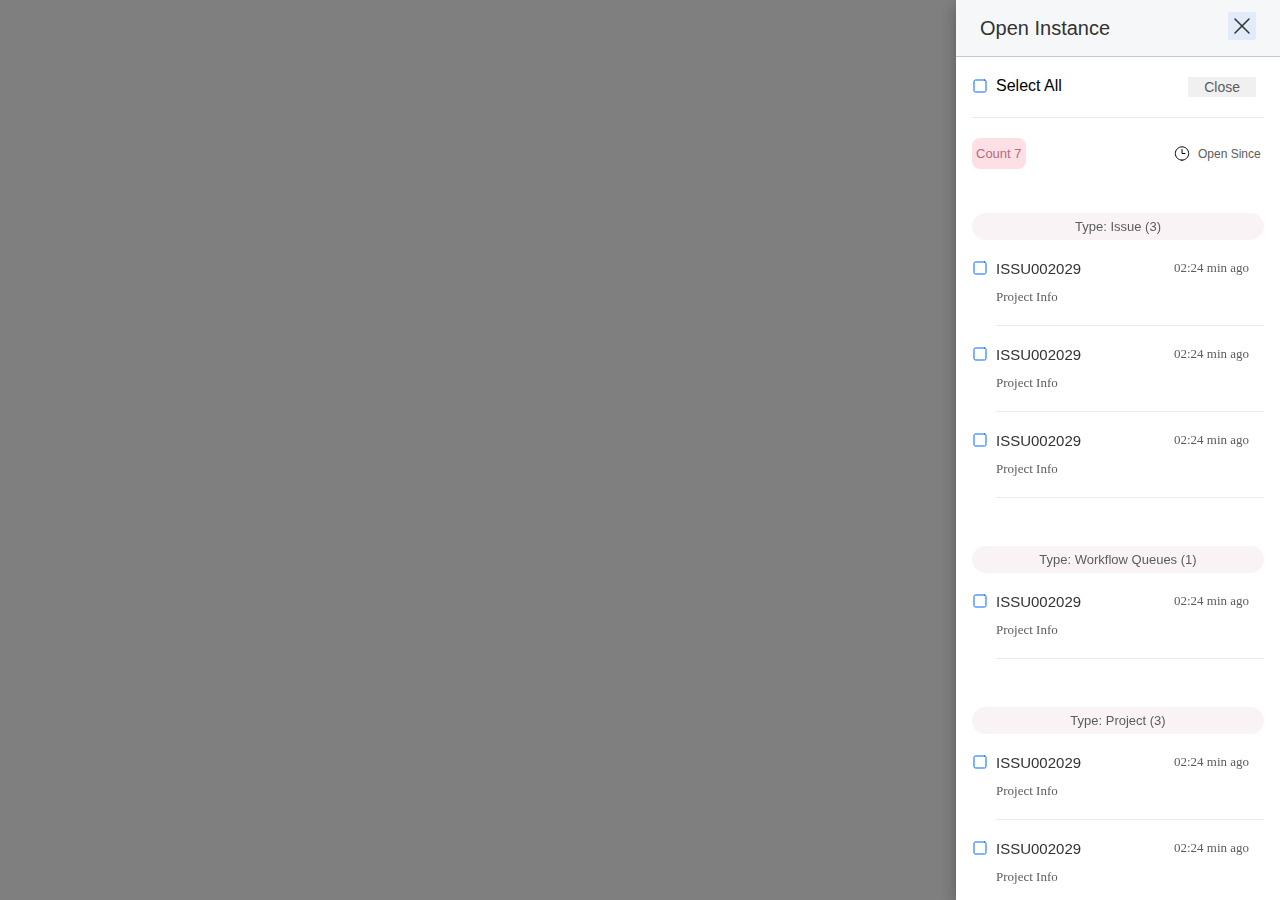
<file: openinstance.html>
<!DOCTYPE html>
<html lang="en">

<head>
    <meta charset="UTF-8">
    <meta name="viewport" content="width=device-width, initial-scale=1.0">
    <title>OpenInstance</title>
    <link rel="stylesheet" href="openinstance.css">
    <script defer src="openinstance.js"></script>
</head>

<body>
    <div class="modal-overlay">
        <div class="open_instance-modal">
            <!-- Lvl:01 | First Div: Title and Close -->
            <div class="modal-header">
                <h2 class="modal-title">Open Instance</h2>
                <div class="modal-actions">
                    <svg xmlns="http://www.w3.org/2000/svg" width="28" height="28" viewBox="0 0 28 28" fill="none">
                        <rect width="28" height="28" rx="2" fill="#0066FF" fill-opacity="0.08" />
                        <path d="M21 7L7 21" stroke="#333333" stroke-width="1.5" stroke-linecap="round"
                            stroke-linejoin="round" />
                        <path d="M7 7L21 21" stroke="#333333" stroke-width="1.5" stroke-linecap="round"
                            stroke-linejoin="round" />
                    </svg>
                </div>
            </div>

            <!-- Lvl:02 | Select All + Count_Timer -->
            <div class="open_list_action">

                <!-- Lvl:02.1 | One action to Close All-->
                <div class="open_list-select_all">
                    <!-- L.H.S: Check-box + Select All -->
                    <div class="checkbox-select-all">
                        <svg xmlns="http://www.w3.org/2000/svg" width="16" height="16" viewBox="0 0 16 16" fill="none">
                            <path
                                d="M12.6667 2H3.33333C2.59695 2 2 2.59695 2 3.33333V12.6667C2 13.403 2.59695 14 3.33333 14H12.6667C13.403 14 14 13.403 14 12.6667V3.33333C14 2.59695 13.403 2 12.6667 2Z"
                                stroke="#0066FF" stroke-linecap="round" stroke-linejoin="round" />
                        </svg>
                        <p>Select All</p>
                    </div>

                    <!-- R.H.S.: Close btn -->
                    <button class="close_open_instance">
                        Close
                    </button>
                </div>

                <!-- Lvl:02.2 | Count + Timer -->
                <div class="count-timer">
                    <!-- L.H.S -->
                    <div class="count-timer-title">
                        Count 7
                    </div>
                    <!-- R.H.S. -->
                    <div class="count-timer-open">
                        <svg xmlns="http://www.w3.org/2000/svg" width="16" height="17" viewBox="0 0 16 17" fill="none">
                            <path
                                d="M7.99967 15.1673C11.6816 15.1673 14.6663 12.1825 14.6663 8.50065C14.6663 4.81875 11.6816 1.83398 7.99967 1.83398C4.31778 1.83398 1.33301 4.81875 1.33301 8.50065C1.33301 12.1825 4.31778 15.1673 7.99967 15.1673Z"
                                stroke="black" stroke-linecap="round" stroke-linejoin="round" />
                            <path d="M8 4.5V8.5H11" stroke="black" stroke-linecap="round" stroke-linejoin="round" />
                        </svg>
                        <p>Open Since</p>
                    </div>
                </div>

            </div>

            <!-- Lvl:03 | OpenInstance List (Row) -->
            <div class="instance-list">
                <!-- Lvl:3.1 | Type: Issue (Open)-->
                <div class="main_tab_based_list">

                    <!-- Type Issue -->
                    <div class="type_issue">
                        Type: Issue (3)
                    </div>

                    <!-- List of Open Instance -->
                    <div class="open_list_row">
                        <!-- checkbox -->
                        <svg xmlns="http://www.w3.org/2000/svg" width="16" height="16" viewBox="0 0 16 16" fill="none">
                            <path
                                d="M12.6667 2H3.33333C2.59695 2 2 2.59695 2 3.33333V12.6667C2 13.403 2.59695 14 3.33333 14H12.6667C13.403 14 14 13.403 14 12.6667V3.33333C14 2.59695 13.403 2 12.6667 2Z"
                                stroke="#0066FF" stroke-linecap="round" stroke-linejoin="round" />
                        </svg>
                        <!-- R.H.S -->
                        <div class="open_list">
                            <div class="open_list-number_tab_info">
                                <h3>ISSU002029</h3>
                                <h4>Project Info</h4>
                            </div>
                            <h4 class="open_list-time-stamp">
                                02:24 min ago </h4>
                        </div>
                    </div>

                    <!-- List of Open Instance -->
                    <div class="open_list_row">
                        <!-- checkbox -->
                        <svg xmlns="http://www.w3.org/2000/svg" width="16" height="16" viewBox="0 0 16 16" fill="none">
                            <path
                                d="M12.6667 2H3.33333C2.59695 2 2 2.59695 2 3.33333V12.6667C2 13.403 2.59695 14 3.33333 14H12.6667C13.403 14 14 13.403 14 12.6667V3.33333C14 2.59695 13.403 2 12.6667 2Z"
                                stroke="#0066FF" stroke-linecap="round" stroke-linejoin="round" />
                        </svg>
                        <!-- R.H.S -->
                        <div class="open_list">
                            <div class="open_list-number_tab_info">
                                <h3>ISSU002029</h3>
                                <h4>Project Info</h4>
                            </div>
                            <h4 class="open_list-time-stamp">
                                02:24 min ago </h4>
                        </div>
                    </div>

                    <!-- List of Open Instance -->
                    <div class="open_list_row">
                        <!-- checkbox -->
                        <svg xmlns="http://www.w3.org/2000/svg" width="16" height="16" viewBox="0 0 16 16" fill="none">
                            <path
                                d="M12.6667 2H3.33333C2.59695 2 2 2.59695 2 3.33333V12.6667C2 13.403 2.59695 14 3.33333 14H12.6667C13.403 14 14 13.403 14 12.6667V3.33333C14 2.59695 13.403 2 12.6667 2Z"
                                stroke="#0066FF" stroke-linecap="round" stroke-linejoin="round" />
                        </svg>
                        <!-- R.H.S -->
                        <div class="open_list">
                            <div class="open_list-number_tab_info">
                                <h3>ISSU002029</h3>
                                <h4>Project Info</h4>
                            </div>
                            <h4 class="open_list-time-stamp">
                                02:24 min ago </h4>
                        </div>
                    </div>

                </div>

                <!-- Lvl:3.2 | Type: Workflow (Open) -->
                <div class="main_tab_based_list">
                    <!-- Type Issue -->
                    <div class="type_issue">
                        Type: Workflow Queues (1)
                    </div>

                    <!-- List of Open Instance -->
                    <div class="open_list_row">
                        <!-- checkbox -->
                        <svg xmlns="http://www.w3.org/2000/svg" width="16" height="16" viewBox="0 0 16 16" fill="none">
                            <path
                                d="M12.6667 2H3.33333C2.59695 2 2 2.59695 2 3.33333V12.6667C2 13.403 2.59695 14 3.33333 14H12.6667C13.403 14 14 13.403 14 12.6667V3.33333C14 2.59695 13.403 2 12.6667 2Z"
                                stroke="#0066FF" stroke-linecap="round" stroke-linejoin="round" />
                        </svg>
                        <!-- R.H.S -->
                        <div class="open_list">
                            <div class="open_list-number_tab_info">
                                <h3>ISSU002029</h3>
                                <h4>Project Info</h4>
                            </div>
                            <h4 class="open_list-time-stamp">
                                02:24 min ago </h4>
                        </div>
                    </div>

                </div>

                <!-- Lvl:3.3 | Type: Project (Open)-->
                <div class="main_tab_based_list">
                    <!-- Type Issue -->
                    <div class="type_issue">
                        Type: Project (3)
                    </div>

                    <!-- List of Open Instance -->
                    <div class="open_list_row">
                        <!-- checkbox -->
                        <svg xmlns="http://www.w3.org/2000/svg" width="16" height="16" viewBox="0 0 16 16" fill="none">
                            <path
                                d="M12.6667 2H3.33333C2.59695 2 2 2.59695 2 3.33333V12.6667C2 13.403 2.59695 14 3.33333 14H12.6667C13.403 14 14 13.403 14 12.6667V3.33333C14 2.59695 13.403 2 12.6667 2Z"
                                stroke="#0066FF" stroke-linecap="round" stroke-linejoin="round" />
                        </svg>
                        <!-- R.H.S -->
                        <div class="open_list">
                            <div class="open_list-number_tab_info">
                                <h3>ISSU002029</h3>
                                <h4>Project Info</h4>
                            </div>
                            <h4 class="open_list-time-stamp">
                                02:24 min ago </h4>
                        </div>
                    </div>

                    <!-- List of Open Instance -->
                    <div class="open_list_row">
                        <!-- checkbox -->
                        <svg xmlns="http://www.w3.org/2000/svg" width="16" height="16" viewBox="0 0 16 16" fill="none">
                            <path
                                d="M12.6667 2H3.33333C2.59695 2 2 2.59695 2 3.33333V12.6667C2 13.403 2.59695 14 3.33333 14H12.6667C13.403 14 14 13.403 14 12.6667V3.33333C14 2.59695 13.403 2 12.6667 2Z"
                                stroke="#0066FF" stroke-linecap="round" stroke-linejoin="round" />
                        </svg>
                        <!-- R.H.S -->
                        <div class="open_list">
                            <div class="open_list-number_tab_info">
                                <h3>ISSU002029</h3>
                                <h4>Project Info</h4>
                            </div>
                            <h4 class="open_list-time-stamp">
                                02:24 min ago </h4>
                        </div>
                    </div>

                    <!-- List of Open Instance -->
                    <div class="open_list_row">
                        <!-- checkbox -->
                        <svg xmlns="http://www.w3.org/2000/svg" width="16" height="16" viewBox="0 0 16 16" fill="none">
                            <path
                                d="M12.6667 2H3.33333C2.59695 2 2 2.59695 2 3.33333V12.6667C2 13.403 2.59695 14 3.33333 14H12.6667C13.403 14 14 13.403 14 12.6667V3.33333C14 2.59695 13.403 2 12.6667 2Z"
                                stroke="#0066FF" stroke-linecap="round" stroke-linejoin="round" />
                        </svg>
                        <!-- R.H.S -->
                        <div class="open_list">
                            <div class="open_list-number_tab_info">
                                <h3>ISSU002029</h3>
                                <h4>Project Info</h4>
                            </div>
                            <h4 class="open_list-time-stamp">
                                02:24 min ago </h4>
                        </div>
                    </div>

                </div>

                <!-- Lvl:3.4 | Type: Project (Open)-->
                <div class="main_tab_based_list">
                    <!-- Type Issue -->
                    <div class="type_issue">
                        Type: Project (3)
                    </div>

                    <!-- List of Open Instance -->
                    <div class="open_list_row">
                        <!-- checkbox -->
                        <svg xmlns="http://www.w3.org/2000/svg" width="16" height="16" viewBox="0 0 16 16" fill="none">
                            <path
                                d="M12.6667 2H3.33333C2.59695 2 2 2.59695 2 3.33333V12.6667C2 13.403 2.59695 14 3.33333 14H12.6667C13.403 14 14 13.403 14 12.6667V3.33333C14 2.59695 13.403 2 12.6667 2Z"
                                stroke="#0066FF" stroke-linecap="round" stroke-linejoin="round" />
                        </svg>
                        <!-- R.H.S -->
                        <div class="open_list">
                            <div class="open_list-number_tab_info">
                                <h3>ISSU002029</h3>
                                <h4>Project Info</h4>
                            </div>
                            <h4 class="open_list-time-stamp">
                                02:24 min ago </h4>
                        </div>
                    </div>

                    <!-- List of Open Instance -->
                    <div class="open_list_row">
                        <!-- checkbox -->
                        <svg xmlns="http://www.w3.org/2000/svg" width="16" height="16" viewBox="0 0 16 16" fill="none">
                            <path
                                d="M12.6667 2H3.33333C2.59695 2 2 2.59695 2 3.33333V12.6667C2 13.403 2.59695 14 3.33333 14H12.6667C13.403 14 14 13.403 14 12.6667V3.33333C14 2.59695 13.403 2 12.6667 2Z"
                                stroke="#0066FF" stroke-linecap="round" stroke-linejoin="round" />
                        </svg>
                        <!-- R.H.S -->
                        <div class="open_list">
                            <div class="open_list-number_tab_info">
                                <h3>ISSU002029</h3>
                                <h4>Project Info</h4>
                            </div>
                            <h4 class="open_list-time-stamp">
                                02:24 min ago </h4>
                        </div>
                    </div>

                    <!-- List of Open Instance -->
                    <div class="open_list_row">
                        <!-- checkbox -->
                        <svg xmlns="http://www.w3.org/2000/svg" width="16" height="16" viewBox="0 0 16 16" fill="none">
                            <path
                                d="M12.6667 2H3.33333C2.59695 2 2 2.59695 2 3.33333V12.6667C2 13.403 2.59695 14 3.33333 14H12.6667C13.403 14 14 13.403 14 12.6667V3.33333C14 2.59695 13.403 2 12.6667 2Z"
                                stroke="#0066FF" stroke-linecap="round" stroke-linejoin="round" />
                        </svg>
                        <!-- R.H.S -->
                        <div class="open_list">
                            <div class="open_list-number_tab_info">
                                <h3>ISSU002029</h3>
                                <h4>Project Info</h4>
                            </div>
                            <h4 class="open_list-time-stamp">
                                02:24 min ago </h4>
                        </div>
                    </div>

                </div>

                <!-- Lvl:3.5 | Type: Project (Open)-->
                <div class="main_tab_based_list">
                    <!-- Type Issue -->
                    <div class="type_issue">
                        Type: Project (3)
                    </div>

                    <!-- List of Open Instance -->
                    <div class="open_list_row">
                        <!-- checkbox -->
                        <svg xmlns="http://www.w3.org/2000/svg" width="16" height="16" viewBox="0 0 16 16" fill="none">
                            <path
                                d="M12.6667 2H3.33333C2.59695 2 2 2.59695 2 3.33333V12.6667C2 13.403 2.59695 14 3.33333 14H12.6667C13.403 14 14 13.403 14 12.6667V3.33333C14 2.59695 13.403 2 12.6667 2Z"
                                stroke="#0066FF" stroke-linecap="round" stroke-linejoin="round" />
                        </svg>
                        <!-- R.H.S -->
                        <div class="open_list">
                            <div class="open_list-number_tab_info">
                                <h3>ISSU002029</h3>
                                <h4>Project Info</h4>
                            </div>
                            <h4 class="open_list-time-stamp">
                                02:24 min ago </h4>
                        </div>
                    </div>

                    <!-- List of Open Instance -->
                    <div class="open_list_row">
                        <!-- checkbox -->
                        <svg xmlns="http://www.w3.org/2000/svg" width="16" height="16" viewBox="0 0 16 16" fill="none">
                            <path
                                d="M12.6667 2H3.33333C2.59695 2 2 2.59695 2 3.33333V12.6667C2 13.403 2.59695 14 3.33333 14H12.6667C13.403 14 14 13.403 14 12.6667V3.33333C14 2.59695 13.403 2 12.6667 2Z"
                                stroke="#0066FF" stroke-linecap="round" stroke-linejoin="round" />
                        </svg>
                        <!-- R.H.S -->
                        <div class="open_list">
                            <div class="open_list-number_tab_info">
                                <h3>ISSU002029</h3>
                                <h4>Project Info</h4>
                            </div>
                            <h4 class="open_list-time-stamp">
                                02:24 min ago </h4>
                        </div>
                    </div>

                    <!-- List of Open Instance -->
                    <div class="open_list_row">
                        <!-- checkbox -->
                        <svg xmlns="http://www.w3.org/2000/svg" width="16" height="16" viewBox="0 0 16 16" fill="none">
                            <path
                                d="M12.6667 2H3.33333C2.59695 2 2 2.59695 2 3.33333V12.6667C2 13.403 2.59695 14 3.33333 14H12.6667C13.403 14 14 13.403 14 12.6667V3.33333C14 2.59695 13.403 2 12.6667 2Z"
                                stroke="#0066FF" stroke-linecap="round" stroke-linejoin="round" />
                        </svg>
                        <!-- R.H.S -->
                        <div class="open_list">
                            <div class="open_list-number_tab_info">
                                <h3>ISSU002029</h3>
                                <h4>Project Info</h4>
                            </div>
                            <h4 class="open_list-time-stamp">
                                02:24 min ago </h4>
                        </div>
                    </div>

                </div>
            </div>

        </div>
    </div>
</body>

</html>
</file>
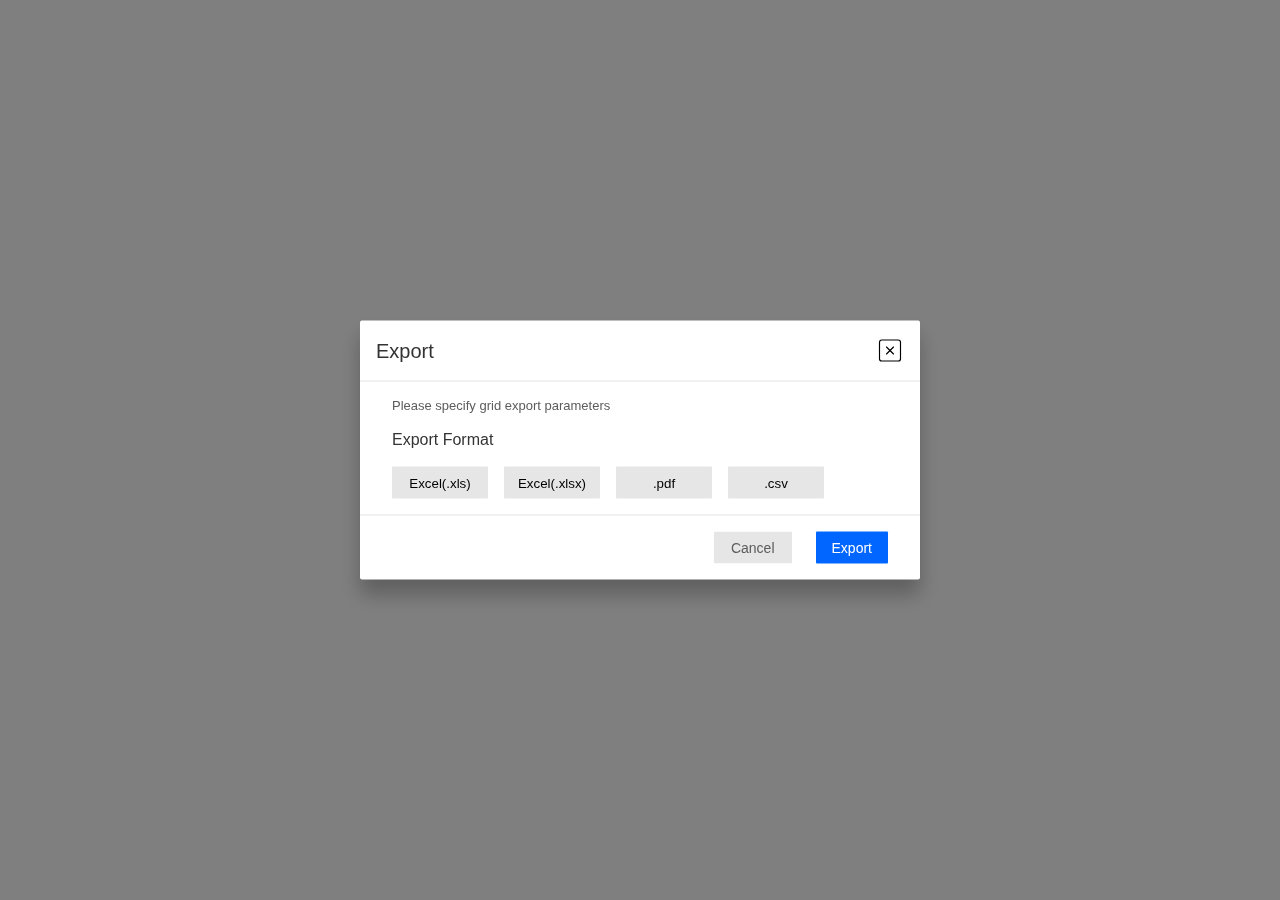
<file: popup.html>
<!DOCTYPE html>
<html lang="en">
<head>
    <meta charset="UTF-8">
    <meta name="viewport" content="width=device-width, initial-scale=1.0">
    <title>Dialog Popup Box</title>
    <link rel="stylesheet" href="popupstyle.css">
</head>
<body>

    <!-- Background Effect -->
    <div class="modal-backdrop"></div>

    <!-- Modal Box -->
    <div class="popup_box">
        <!-- Lvl:01 -->
        <div class="popup_box-title_action">
            <p class="title">Export</p>
            <svg xmlns="http://www.w3.org/2000/svg" width="28" height="28" viewBox="0 0 24 24" fill="none" stroke="currentColor" stroke-width="1" stroke-linecap="round" stroke-linejoin="round" class="lucide lucide-square-x"><rect width="18" height="18" x="3" y="3" rx="2" ry="2"/><path d="m15 9-6 6"/><path d="m9 9 6 6"/></svg>
        </div>
        <!-- Lvl:02 -->
        <div class="popup_box-title_middle">
            <p>Please specify grid export parameters</p>
            <h3>Export Format</h3>
            <div class="btn-placement">
                <button class="btn-select">Excel(.xls)</button>
                <button class="btn-select">Excel(.xlsx)</button>
                <button class="btn-select">.pdf</button>
                <button class="btn-select">.csv</button>
            </div>
        </div>
        <!-- Lvl:03 -->
        <div class="popup_box-title_action-button">
            <button class="secondary-button">Cancel</button>
            <button class="primary-button">Export</button>
        </div>
    </div>
</body>
</html>
</file>
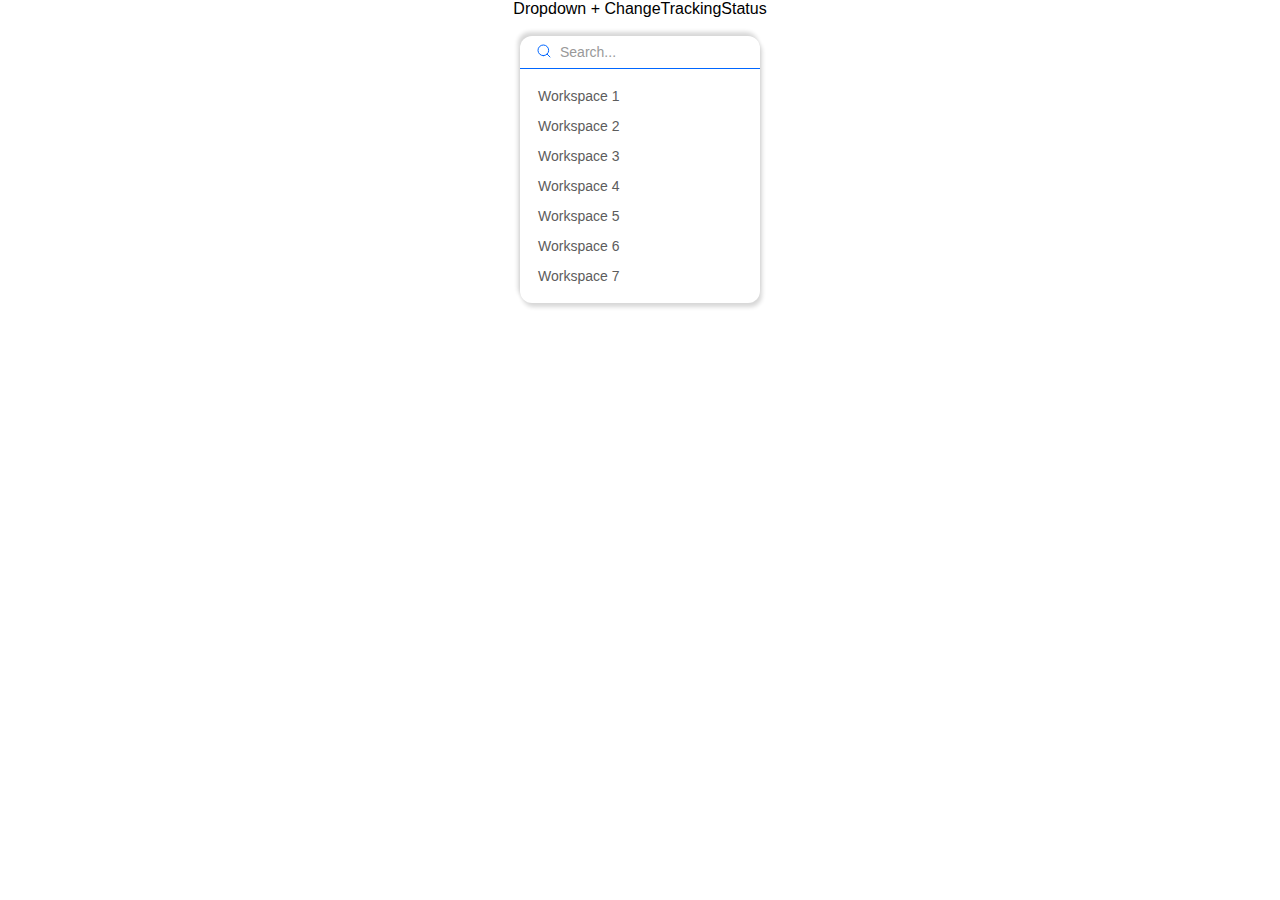
<file: searchdrop.html>
<!DOCTYPE html>
<html lang="en">

<head>
    <meta charset="UTF-8">
    <meta name="viewport" content="width=device-width, initial-scale=1.0">
    <title>Additional Element</title>
    <link rel="stylesheet" href="searchdrop.css">
    <script defer src="searchdrop.js"></script>
</head>

<body>
    Dropdown + ChangeTrackingStatus
    <br>
    <br>


    <!-- Additional Component -->
    <div class="additional-container">
        <!-- Search at Dropdown-List -->

        <!-- Lvl:01 -->
        <div class="search-container">
            <!-- Lvl:1.1 -->
            <div class="search-icon">
                <!-- Icon SVG -->
                <svg xmlns="http://www.w3.org/2000/svg" width="16" height="16" viewBox="0 0 16 16" fill="none">
                    <path
                        d="M7.33333 12.6667C10.2789 12.6667 12.6667 10.2789 12.6667 7.33333C12.6667 4.38781 10.2789 2 7.33333 2C4.38781 2 2 4.38781 2 7.33333C2 10.2789 4.38781 12.6667 7.33333 12.6667Z"
                        stroke="#0066FF" stroke-linecap="round" stroke-linejoin="round" />
                    <path d="M14.0002 13.9995L11.1335 11.1328" stroke="#0066FF" stroke-linecap="round"
                        stroke-linejoin="round" />
                </svg>
            </div>
            <!-- Lvl:02 -->
            <input type="text" class="search-input" placeholder="Search...">
        </div>
        <div>
    

        <!-- Lvl:02 -->
         <div class="dropdown-list">
            <ul>
                <li><a href="#">Workspace 1</a></li>
                <li><a href="#">Workspace 2</a></li>
                <li><a href="#">Workspace 3</a></li>
                <li><a href="#">Workspace 4</a></li>
                <li><a href="#">Workspace 5</a></li>
                <li><a href="#">Workspace 6</a></li>
                <li><a href="#">Workspace 7</a></li>
            </ul>
         </div>
    </div>
</body>

</html>
</file>
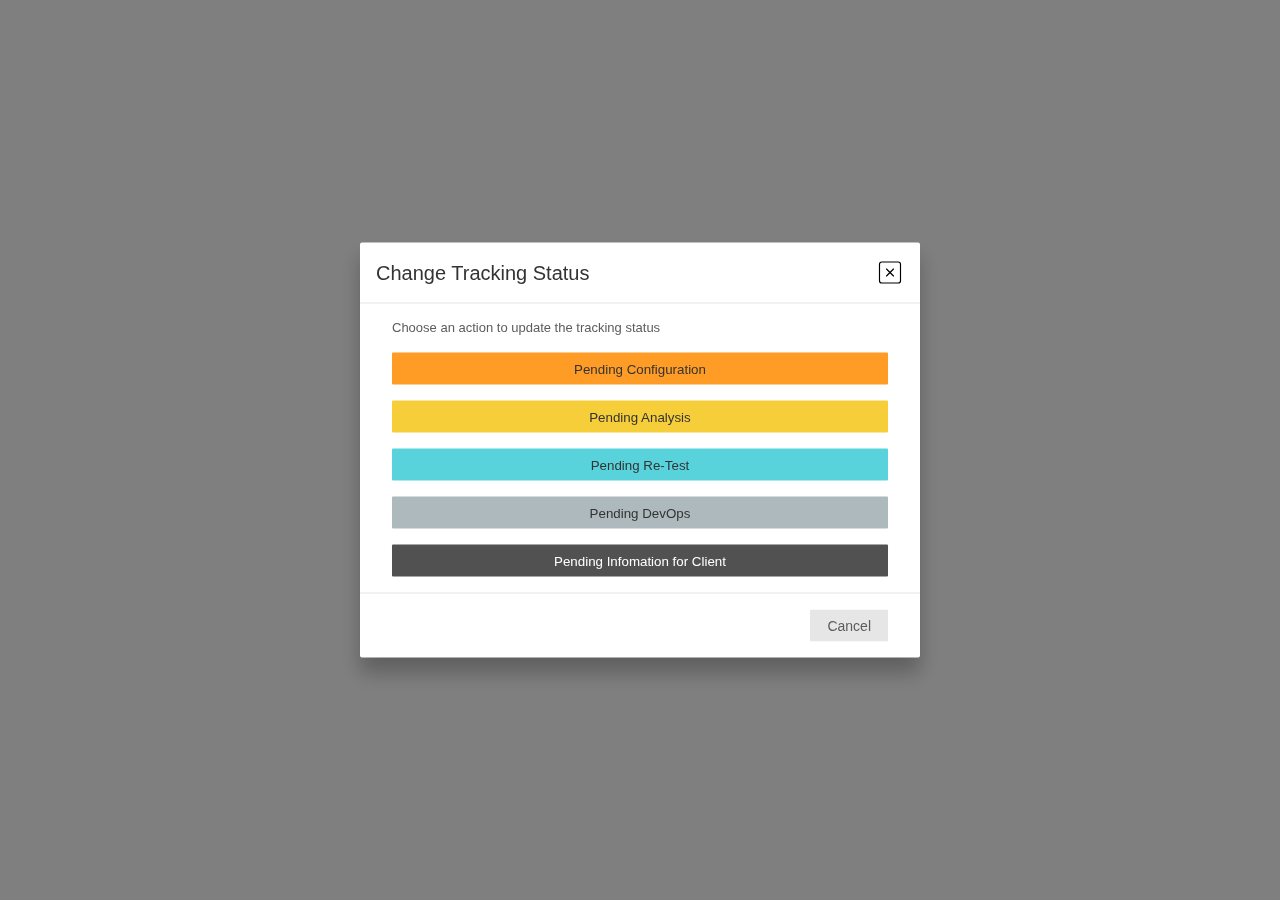
<file: tracking.html>
<!DOCTYPE html>
<html lang="en">
<head>
    <meta charset="UTF-8">
    <meta name="viewport" content="width=device-width, initial-scale=1.0">
    <title>Dialog Popup Box</title>
    <link rel="stylesheet" href="tracking.css">
</head>
<body>

    <!-- Background Effect -->
    <div class="modal-backdrop"></div>

    <!-- Modal Box -->
    <div class="tracking-popup_box">
        <!-- Lvl:01 -->
        <div class="popup_box-title_action">
            <p class="title">Change Tracking Status</p>
            <svg xmlns="http://www.w3.org/2000/svg" width="28" height="28" viewBox="0 0 24 24" fill="none" stroke="currentColor" stroke-width="1" stroke-linecap="round" stroke-linejoin="round" class="lucide lucide-square-x"><rect width="18" height="18" x="3" y="3" rx="2" ry="2"/><path d="m15 9-6 6"/><path d="m9 9 6 6"/></svg>
        </div>
        <!-- Lvl:02 -->
        <div class="popup_box-title_middle">
            <p>Choose an action to update the tracking status</p>
            <!-- <h3>Export Format</h3> -->
            <div class="tracking-btn-placement">
                <button class="btn-select btn-1">Pending Configuration</button>
                <button class="btn-select btn-2">Pending Analysis</button>
                <button class="btn-select btn-3">Pending Re-Test</button>
                <button class="btn-select btn-4">Pending DevOps</button>
                <button class="btn-select btn-5">Pending Infomation for Client</button>
            </div>
        </div>
        <!-- Lvl:03 -->
        <div class="popup_box-title_action-button">
            <button class="secondary-button">Cancel</button>
            <!-- <button class="primary-button">Export</button> -->
        </div>
    </div>
</body>
</html>
</file>
<file: contentview.css>
/* General Styles */
* {
    margin: 0;
    padding: 0;
    box-sizing: border-box;
}

body {
    font-family: poppins, sans-serif;
    min-height: 100vh;
    display: flex;
    flex-direction: column;
    justify-content: flex-start;
    align-items: center;
}




/* Requirement: FYI */
.requirement {
    display: flex;
    background-color: #d5f7f7;
    padding: 16px;
    width: 100%;
    justify-content: center;
}





/* Page-Content: CSS */

.container-box {
    display: flex;
    flex: 1;
    width: 1168px;
    flex-direction: column;
    align-items: center;
    justify-content: flex-start;
    padding: 20px;
    background-color: #fff;
    border: 16px solid #D1EFFF;
}

/* <!-- NumberCode + Status and Toolbar + Close --> */
.number-code-tool-list {
    display: flex;
    /* Remove 20px padding Left anf Right during code sync */
    padding: 40px 20px 24px 20px;
    justify-content: space-between;
    align-items: center;
    align-self: stretch;
    /* background-color: #f1f4f5; */
}

/* L.H.S. */
.code-status {
    display: flex;
    align-items: center;
    gap: 24px;
}


.code_status h3 {
    width: 200px;
    color: var(--Primary, #333);
    font-size: 32px;
    font-style: normal;
    font-weight: 500;
    line-height: normal;
}

/* <!-- Vertical Line- Separator */
.vertical-line {
    width: 1px;
    height: 24px;
    background-color: #AAA;
    /* Line color */
    margin: 0 auto;
    /* Center align if needed */
}


/* Label with btn | Status*/
.button-with-label {
    display: flex;
    align-items: center;
    gap: 8px;
    /* Space between label and button */
}

.button-with-label label {
    color: var(--Secondary, #5C5C5C);
    font-family: "Helvetica Neue";
    font-size: 14px;
    font-style: normal;
    font-weight: 400;
    line-height: normal;
}

.button-with-label button {
    padding: 8px 16px;
    background-color: #88DBA8;
    /* Button background color */
    color: #FFF;
    /* Button text color */
    border: none;
    border-radius: 4px;
    color: var(--Primary, #333);
    font-size: 14px;
    font-style: normal;
    font-weight: 400;
    line-height: normal;
    /* Slightly bold */
    cursor: pointer;
}

.button-with-label button:hover {
    background-color: #0066ff;
    /* Darker shade on hover */
    color: #fff;
}


/*  <!-- Tools Side: R.H.S. --> */
/* Parent - Div */
.row-view-action-tools {
    display: flex;
    align-items: center;
    gap: 20px;
}

/* Div for Tool-List */
.tool-list-box {
    display: flex;
}

.action-tools {
    display: flex;
    align-items: center;
    gap: 20px;
    list-style: none;
    width: fit-content;
    width: 40%;
}

/* List of Tools */
.action-tools li {
    padding: 0;
    margin: 0;
}



/* Defining a links */
.action-tools li a {
    display: flex;
    flex-direction: row;
    gap: 8px;
    text-decoration: none;
    color: #737373;
    font-size: 14px;
    font-weight: 400;
    align-items: center;
    white-space: nowrap;
    padding: 4px 8px;
}

.action-tools li a:hover {
    cursor: pointer;
    color: #0066ff;
    background-color: #eaeaea;
}



/* Blue Close Btn - Icon */
.close-with-label {
    display: flex;
    align-items: center;
    gap: 8px;
    cursor: pointer;
    /* Adds a pointer cursor on hover */
}

.close-with-label svg,
/* Targets the SVG icon */
.close-with-label label {
    /* Targets the label text */
    transition: transform 0.2s, fill 0.2s, color 0.2s;
    /* Smooth transition effects */
}

/* Hover effect */
.close-with-label:hover svg {
    transform: scale(1.1);
    /* Slightly enlarges the icon on hover */
    fill: #0044cc;
    /* Changes the icon fill color on hover */
}

.close-with-label:hover label {
    color: #0066ff;
    /* Changes the label color on hover */
    transform: scale(1.1);
    /* Slightly enlarges the label text on hover */
}




/* Side + ContentView [Parent] */

.selected-row-side-nav-content-view {
    display: flex;
    flex: 1;
    position: relative;
    /* width: 100%; */
    height: 100%;
    align-items: flex-start;
    gap: 24px;
    align-self: stretch;
    background-color: #fff;
}

/* Child:01 | SideNav | L.H.S */

.row-side-nav {
    display: flex;
    flex-direction: column;
    align-items: flex-start;
    background: rgba(199, 139, 220, 0.2);
    float: left;
    width: 25%;
    height: 100%;
    justify-content: flex-start;
    align-items: center;
    padding-top: 16px;
}

/* Child:02 | Content Page */
.content-view-page {
    display: flex;
    flex: 1;
    position: relative;
    /* width: 100%; */
    padding: 2px;
    align-items: flex-start;
    gap: 10px;
    flex: 1 0 0;
    border: 1px solid #E1DFDD;
    float: right;
}

.content-display {
    display: flex;
    padding: 60px 120px 60px 48px;
    flex-direction: column;
    align-items: flex-start;
    justify-content: flex-start;
    gap: 32px;
    flex: 1 0 0;
    align-self: stretch;
    border: 12px solid #F6F7F9;
}

/* Title + Issue Info */


.content-display_title {
    display: flex;
    justify-content: space-between;
    align-items: center;
    align-self: stretch;
    /* background-color: #E1DFDD; */
    position: relative;
}


.heading-title {
    display: flex;
    padding-left: 16px;
    align-items: flex-start;
    gap: 10px;
    border-left: 3px solid var(--Brand, #06F);

    color: var(--Primary, #333);
    font-family: "IBM Plex Sans";
    font-size: 32px;
    font-style: normal;
    font-weight: 600;
    line-height: normal;
}





/* Content Display Inner */
.content-display {
    display: flex;
    padding: 60px 120px 60px 48px;
    flex-direction: column;
    align-items: flex-start;
    gap: 32px;
    flex: 1 0 0;
    align-self: stretch;
}

.content-display-info {
    display: flex;
    flex-direction: row;
    height: 33px;
    padding: 4px 16px;
    align-items: center;
    justify-content: flex-start;
    gap: 8px;

    border-radius: 1px;
    border-top: 0.75px solid var(--Primary, #333);
    border-right: 1px solid var(--Primary, #333);
    border-bottom: 2px solid var(--Primary, #333);
    border-left: 1px solid var(--Primary, #333);

    /* Text Property */
    color: var(--Primary, #333);
    font-size: 14px;
    font-style: normal;
    font-weight: 400;
    line-height: normal;
}
/*Moumita*/
.controls{
    display: flex;
    flex-direction: row;
    align-items: center;
    justify-content: flex-start;
    gap: 8px;
}

.content-display-info:hover{
    background-color: #d5e2f5;
    cursor: pointer;
}

/* Issue Container Box: Position: Aboslut */
.code-info-container {
    display: flex;
    flex-direction: column;
    align-items: flex-start;
    align-self: stretch;
    border-radius: 1px;
    position: absolute;
    right: 0px;
    /* Defining Width */
    width: 320px;
}

.code-info-title {
    display: flex;
    padding: 16px;
    justify-content: space-between;
    align-items: flex-start;
    align-self: stretch;
    border-radius: 1px 1px 0px 0px;
    border: 1px solid #C7C7C7;
    background: linear-gradient(0deg, rgba(0, 102, 255, 0.08) 0%, rgba(0, 102, 255, 0.08) 100%), #F6F7F9;
}


.code-info-text {
    display: flex;
    width: 270.5px;
    align-items: flex-start;
    gap: 12px;
    /* justify-content: space-between; */
}

.code-info-text h5 {
    width: 128px;
    flex-shrink: 0;
    color: var(--Primary, #333);
    /* font-family: "IBM Plex Sans"; */
    font-size: 16px;
    font-style: normal;
    font-weight: 400;
    line-height: normal;
}

.code-info-text h6 {
    color: var(--Primary, #333);
    /* font-family: "IBM Plex Sans"; */
    font-size: 16px;
    font-style: normal;
    font-weight: 500;
    line-height: normal;
}

.code-info-title svg {
    fill: rgba(0, 102, 255, 0.08);
}


/* Close Action for Issue Info Container */
.code-info-title svg:hover {
    cursor: pointer;
    color: #fff;
    background-color: #0066FF;
}







/* Lvl: 2.0 | Internal Content */
.internal-content {
    display: flex;
    padding: 20px 16px;
    flex-direction: column;
    justify-content: center;
    align-items: flex-start;
    gap: 20px;
    align-self: stretch;
    border-right: 1px solid #C7C7C7;
    border-left: 1px solid #C7C7C7;
    background: var(--White, #FFF);
}

/* Lvl: 2.1 */
.internal-content-tab {
    display: flex;
    flex-direction: column;
    justify-content: center;
    align-items: flex-start;
    gap: 16px;
    align-self: stretch;
}

/* Title + Background */
.internal-content-tab-label {
    display: flex;
    padding: 6px 7px;
    align-items: center;
    gap: 10px;

    border-radius: 2px;
    background: rgba(0, 102, 255, 0.08);

    color: var(--Secondary, #5C5C5C);
    leading-trim: both;
    text-edge: cap;
    /* font-family: "IBM Plex Sans"; */
    font-size: 13px;
    font-style: normal;
    font-weight: 400;
    line-height: normal;
    text-transform: uppercase;
}

.internal-content-tab-info {
    display: flex;
    align-items: flex-start;
    gap: 12px;
    align-self: stretch;
    border-bottom: 1px solid #EDEBE9;
    padding-bottom: 16px;
}

.internal-content-tab h6{
    width: 128px;
    color: var(--Secondary, #5C5C5C);
/* font-family: "IBM Plex Sans"; */
font-size: 13px;
font-style: normal;
font-weight: 500;
line-height: normal;
}

.internal-content-tab-info h5 {
    width: 128px;
    color: var(--Primary, #333);
    /* font-family: "IBM Plex Sans"; */
    font-size: 14px;
    font-style: normal;
    font-weight: 500;
    line-height: normal;
}

.internal-content-tab-info p {
    flex: 1 0 0;
    color: var(--Primary, #333);
    /* font-family: "IBM Plex Sans"; */
    font-size: 14px;
    font-style: normal;
    font-weight: 400;
    line-height: normal;
}








/* Footer | Issue Info */
.code-info-footer {
    display: flex;
    padding: 16px;
    justify-content: space-between;
    align-items: flex-start;
    align-self: stretch;
    border-radius: 1px 1px 0px 0px;
    border: 1px solid #C7C7C7;
    background: linear-gradient(0deg, rgba(0, 102, 255, 0.08) 0%, rgba(0, 102, 255, 0.08) 100%), #F6F7F9;
}


.code-info-text-footer {
    display: flex;
    width: 270.5px;
    align-items: flex-start;
    gap: 12px;
    /* justify-content: space-between; */
}


.code-info-text-footer h5 {
    width: 108px;
    color: var(--Primary, #333);
    /* font-family: "IBM Plex Sans"; */
    font-size: 14px;
    font-style: normal;
    font-weight: 400;
    line-height: normal;
}

.code-info-text-footer h6 {
    flex: 1 0 0;
    color: var(--Primary, #333);
    /* font-family: "IBM Plex Sans"; */
    font-size: 14px;
    font-style: normal;
    font-weight: 500;
    line-height: normal;
}







/* Side Menu */
.side-menu {
    display: flex;
    flex-direction: column;
    width: 224px;
    background-color: #fff;
    border: 1px solid #E1DFDD;
}

/* Expand and Collapse Side-Menu */
.side-menu__action {
    display: flex;
    justify-content: space-between;
    align-items: center;
    padding: 14px 24px;
}

.side-menu__action__title {
    color: var(--Secondary, #5C5C5C);
    /* font-family: "IBM Plex Sans"; */
    font-size: 14px;
    font-style: normal;
    font-weight: 500;
    line-height: normal;
    text-transform: uppercase;
}

/* Target SVG */
.side-menu__action--collapse svg,
.side-menu__action--expand svg {
    width: 20px;
    height: 20px;
    stroke-width: 2px;
    color: #333;
}

/* Tab List(Unordered-List) */
.side-menu__tab-list {
    list-style: none;
    /* Remove Bullet Point */
    margin: 0;
    width: 224px;
}

/* Targeting Individual List */
.side-menu__tab-list li {
    padding: 8px 24px;
    border-left: 2px solid #fff;
    /* #F2F5F7 */
    border-top: 1px solid #E1DFDD;
}

/* Targeting Anchor */
.side-menu__tab-list a {
    text-decoration: none;
    /* Remove underline */
    color: #737373;
    display: flex;
    align-items: center;
    gap: 16px;
}

.side-menu__tab-list a svg {
    width: 20px;
    height: 20px;
    stroke-width: 1px;
}

.side-menu__tab-list a span {
    overflow: hidden;
    color: var(--Secondary, #5C5C5C);
    /* font-family: "IBM Plex Sans"; */
    font-size: 14px;
    font-style: normal;
    font-weight: 400;
    line-height: normal;
}

.side-menu__tab-list li:hover {
    background-color: rgba(0, 102, 255, 0.08);
    cursor: pointer;
    /* border-color: #0066ff !important; */
    border-left: 2px solid #0066FF !important;
}

.side-menu__tab-list--active {
    /* background-color: #CBDEF8; */
    background-color: rgba(0, 102, 255, 0.08);
    cursor: pointer;
    /* border-color: #0066ff !important; */
    border-left: 2px solid #0066FF !important;
}

.side-menu__tab-list li:hover a,
.side-menu__tab-list--active a {
    color: #0066ff;
    /* Active and hover text color */
}







/* Accordion List (Parent) */
.accordion-box {
    display: flex;
    flex-direction: column;
    align-items: flex-start;
    gap: 48px;
    align-self: stretch;
}

/* Accordion Properties */
.accordion {
    border-bottom: 1px solid #E8EBEC;
    padding: 10px 0;
}

.accordion-header {
    display: flex;
    align-items: center;
    justify-content: flex-start;
    cursor: pointer;
    padding: 10px 0;
    border-bottom: 1px solid transparent;
    transition: border-color 0.3s ease;
    gap: 8px;
}

.accordion-icon {
    font-size: 20px;
    /* margin-right: 10px; */
    transition: transform 0.3s ease;
}

.accordion-title {
    width: 348px;
    color: var(--Primary, #333);
    /* font-family: "IBM Plex Sans"; */
    font-size: 18px;
    font-style: normal;
    font-weight: 500;
    line-height: normal;
}

.accordion-content {
    max-height: 0;
    overflow: auto;
    transition: max-height 0.3s ease, padding 0.3s ease;
    padding: 0 0;
}


/* Active Accordion */

.accordion.active .accordion-icon svg {
    transform: rotate(90deg);
    /* Rotate the SVG to indicate it's active */
    stroke: #0066FF;
    /* Change the color of the SVG stroke */
    transition: transform 0.3s ease, stroke 0.3s ease;
    /* Smooth transition */
}

.accordion.active .accordion-title {
    color: #0066FF;
    /* Change the title color when active */
    font-weight: normal;
    /* Optionally, make the title bold */
}


.accordion.active {
    border-bottom: 1px solid #06f;
    /* Darker border for active accordion */
}


.accordion.active .accordion-content {
    max-height: 648px;
    /* Adjust based on content height */
    padding: 10px 0;
    border-top: 1px solid #06f;
    /* border-bottom: 1px solid #333; */
}



.dropdown-container-div {
    display: flex;
    flex-wrap: wrap;
    align-items: flex-start;
    justify-content: flex-start;
    gap: 48px;
    padding: 20px 0px 20px 20px;
}

.dropdown-container {
    display: flex;
    flex-direction: column;
    align-items: flex-start;
    gap: 48px;
    /* padding: 20px; */
}





/* Container for the input and label */
.input-container-dropdown {
    display: flex;
    flex-direction: column;
    margin-bottom: 16px;
}

.input-container-dropdown label {
    /* font-size: 14px; */
    color: #333;
    /* Adjust the color as needed */
    margin-bottom: 8px;
    /* Spacing between label and input */

    color: var(--Primary, #333);
    font-size: 14px;
    font-style: normal;
    font-weight: 500;
    line-height: normal;
}

/* Wrapper for the input and SVG icon */
.input-wrapper {
    position: relative;
    display: flex;
    align-items: center;
    /* background-color: #f9f9f9; */
    border: 1px solid #ccc;
    /* Adjust border color as needed */
    border-radius: 1px;
    padding: 8px 12px;
    cursor: pointer;
    width: 320px;
}

/* Styles for the input element */
.dropdown-select {
    flex-grow: 1;
    font-size: 14px;
    border: none;
    outline: none;
    background-color: transparent;
    color: #333;
    /* Adjust the text color as needed */
    cursor: pointer;
}

/* Removes the default input field styles */
.dropdown-select::placeholder {
    color: #999;
    /* Placeholder color */
}

.dropdown-select[readonly] {
    user-select: none;
    /* Prevent text selection in readonly input */
}

/* Styles for the SVG icon */
.input-wrapper svg {
    position: absolute;
    right: 12px;
    /* Position the icon to the right */
    width: 20px;
    height: 20px;
    pointer-events: none;
    /* Prevent SVG from interfering with the input interaction */
}

/* Hover effect for the input-wrapper */
.input-wrapper:hover {
    border-color: #0066FF;
    /* Change the border color on hover */
}

/* Optional: Focus effect when clicking on the input-wrapper */
.input-wrapper:focus-within {
    border-color: #0066FF;
    /* Change the border color when input is focused */
}




/* Test */
/* Initially Hidden */
.new-div {
    display: none;
    position: absolute;
    top: 50px;
    right: 0;
    z-index: 100;
}

/* Styling for the Div Container */
.code-info-container {
    display: none;
    flex-direction: column;
    align-items: flex-start;
    align-self: stretch;
    border-radius: 1px;
    position: absolute;
    right: 0px;
    width: 320px;
    background-color: white;
    box-shadow: 0 4px 6px rgba(0, 0, 0, 0.1);
}

.code-info-title {
    display: flex;
    padding: 16px;
    justify-content: space-between;
    align-items: flex-start;
    align-self: stretch;
    background: linear-gradient(0deg, rgba(0, 102, 255, 0.08) 0%, rgba(0, 102, 255, 0.08) 100%), #F6F7F9;
    border: 1px solid #C7C7C7;
}

.code-info-title svg {
    cursor: pointer;
}

/* Hover effect for the close icon */
.code-info-title svg:hover {
    background-color: #0066FF;
    stroke: #ffffff;
    transition: background-color 0.3s ease;
}
</file>
<file: filtermodal.css>
/* General Styles */
* {
    margin: 0;
    padding: 0;
    box-sizing: border-box;
}

body {
    font-family: poppins, sans-serif;
    min-height: 100vh;
    display: flex;
    flex-direction: column;
}



/* Modal Overlay */
.modal-overlay {
    display: flex;
    flex: 1;
    position: fixed;
    top: 0;
    left: 0;
    width: 100%;
    height: 100vh;
    /* Ensure the overlay takes the full height of the viewport */
    background-color: rgba(0, 0, 0, 0.5);
    align-items: flex-start;
    justify-content: flex-end;
    /* overflow:auto; */
}

/* Filter Modal */
.filter-modal {
    display: flex;
    /* flex: 1; */
    flex-direction: column;
    background-color: white;
    width: 560px;
    height: 100%;
    border-radius: 0px;
    box-shadow: 0 5px 15px rgba(0, 0, 0, 0.3);
    overflow: auto;
}

/* First Div: Modal Header */
.modal-header {
    display: flex;
    width: 560px;
    padding: 16px;
    justify-content: space-between;
    align-items: center;
    border-radius: 2px 2px 0px 0px;
    border-bottom: 1px solid #C7C7C7;
    height: fit-content;
}

.modal-title {
    margin: 0;
    font-size: 20px;
    font-style: normal;
    font-weight: 500;
    color: #333;
}

.modal-actions {
    display: flex;
    align-items: center;
    gap: 110px;
}

.modal-actions h2 a {
    margin: 0;
    font-size: 20px;
    font-style: normal;
    font-weight: 400;
    text-decoration: none;
    cursor: not-allowed;
    /* Initially unclickable */
}

.modal-actions h2 a.inactive {
    color: #5c5c5c;
}

.modal-actions h2 a.active {
    color: #0066ff;
    cursor: pointer;
    /* Becomes clickable */
}


.modal-actions svg {
    fill: rgba(0, 102, 255, 0.08);
}


.modal-actions svg:hover {
    cursor: pointer;
    color: #0066ff;
    background-color: hsla(216, 100%, 50%, 0.2);
}




/* .close-button {
    background-color: transparent;
    border: none;
    font-size: 20px;
    cursor: pointer;
} */



/* Second Div: Modal Body */
.modal-body {
    position: relative;
    /* Ensures that positioning is relative to this element */
    display: flex;
    flex: 1;
    width: 560px;
    height: 100%;
    padding: 32px 0px 0px 32px;
    flex-direction: column;
    justify-content: flex-start;
    /* Changed from center to flex-start */
    align-items: flex-start;
    gap: 20px;
    /* max-height: 912px; */
    /* Set the max height to 912px */
    overflow-y: auto;
    /* Enable vertical scroll when content exceeds max-height */
}




/* Input container styling */
.input-container-search {
    /* position: relative; */
    width: 100%;
    max-width: 374px;
    /* margin: 14px 0px; */
    /* overflow-y: ; */
    position: sticky;
    /* Keeps the search bar fixed */
    top: 0;
    /* Sticks to the top of the modal-body */
    background-color: white;
    /* Adds a background color to the search bar */
    z-index: 10;
    /* Keeps the search bar on top of other elements */
    /* padding: 10px; Adds some padding for better visuals */
}

.input-container-search svg {
    position: absolute;
    top: 50%;
    left: 0px;
    transform: translateY(-50%);
    pointer-events: none;
    transition: opacity 0.3s ease;
}

.input-container-search input[type="text"] {
    width: 100%;
    padding: 10px 10px 10px 28px;
    border: none;
    border-bottom: 1px solid #ccc;
    font-size: 16px;
    box-sizing: border-box;
    transition: border-bottom 0.3s ease, background-color 0.3s ease;
}

.input-container-search input[type="text"]:focus {
    outline: none;
    border-bottom: 1px solid #0066ff;
    background-color: hsla(216, 100%, 50%, 0.2);
}

.input-container-search input[type="text"]:focus+svg {
    opacity: 0;
}

.input-container-search input[type="text"]::placeholder {
    color: #5C5C5C;
    opacity: 1;
}



/* Input Field Dropdown Action */

.dropdown_input_list {
    overflow-y: auto;
    /* Makes the content inside scrollable */
    flex-grow: 1;
    /* Allows the content to grow and fill available space */
    margin-top: 14px;
    /* Adds some space between the search and dropdown list */
    /* padding: 10px; Adds padding to the content area */
    padding-right: 16px;
    /* margin-bottom: 32px; */
    width: 100%;
}


.input-container-dropdown {
    margin-bottom: 20px;
    /* Adds some space between dropdowns */
}

.issue_history {
    margin-top: 20px;
    /* Adds space between issue history and other elements */
}

/* Optional: Improve scroll bar visibility */
.dropdown_input_list::-webkit-scrollbar {
    width: 6px;
}

.dropdown_input_list::-webkit-scrollbar-thumb {
    background-color: #ccc;
    border-radius: 6px;
    margin-left: 12px;
    /* Adds margin to the scrollbar itself */
}



/* Container styling */
.input-container-dropdown {
    width: 100%;
    max-width: 374px;
    /* margin: 14px 0px; */
    position: relative;
}

/* Label styling */
.input-container-dropdown label {
    color: #333;
    font-family: "IBM Plex Sans", sans-serif;
    font-size: 15px;
    font-style: normal;
    font-weight: 500;
    line-height: normal;
    margin-bottom: 8px;
    display: block;
}

/* Input wrapper styling */
.input-wrapper {
    position: relative;
}

.input-wrapper input[type="text"] {
    width: 100%;
    padding: 10px 40px 10px 10px;
    border: 1px solid #ccc;
    border-radius: 0px;
    font-size: 16px;
    box-sizing: border-box;
    color: #000;
    background-color: #fff;
    cursor: pointer;
}

.input-wrapper svg {
    position: absolute;
    top: 50%;
    right: 10px;
    transform: translateY(-50%);
    pointer-events: none;
    transition: opacity 0.3s ease;
}

/* Input active state */
.input-wrapper input[type="text"]:focus {
    outline: none;
    border-color: #0066ff;
}

.input-wrapper input[type="text"]:focus+svg {
    opacity: 0;
}

/* Dropdown menu styling */
.dropdown-menu {
    display: none;
    position: absolute;
    top: calc(100% + 4px);
    left: 0;
    right: 0;
    background: #fff;
    border: 1px solid #ccc;
    box-shadow: 0px 4px 6px rgba(0, 0, 0, 0.1);
    z-index: 1000;
}

.dropdown-item {
    padding: 10px;
    font-size: 15px;
    color: #333;
    cursor: pointer;
}

.dropdown-item:hover {
    background-color: #f0f0f0;
}





/* Issue History */

.issue_history {
    display: flex;
    flex-direction: column;
    align-items: flex-start;
    gap: 8px;
}

/* div for btn */
.issue_history-btn {
    display: flex;
    align-items: flex-start;
    gap: 24px;
}

/* btn-properties */
.issue-btn {
    display: flex;
    padding: 12px 16px;
    align-items: center;
    border-radius: 1px;
    border: 1px solid var(--InputField, #CCC);
    background: #F8F8F8;
    color: var(--Secondary, #5C5C5C);
    font-size: 14px;
    font-style: normal;
    font-weight: 400;
    line-height: normal;
    /* border: none; */
}

/* Hover Effect */
.issue-btn:hover {
    cursor: pointer;
    background-color: #C7C7C7;
    color: #fff;
}



/* Third Div: Modal Footer */
.modal-footer {
    display: flex;
    width: 560px;
    padding: 40px 32px;
    align-items: center;
    gap: 24px;
    border-radius: 0px 0px 2px 2px;
    border-top: 1px solid #C7C7C7;
    height: fit-content;
}

/* Primary and Secondary Buttons */
.primary-button {
    display: flex;
    width: 108px;
    padding: 11px 16px;
    justify-content: center;
    align-items: center;
    gap: 10px;
    flex-shrink: 0;
    border: none;
    /* No border */
    border-radius: 2px;
    background: #06F;
    color: #fff;
    cursor: pointer;
    transition: background-color 0.3s ease;
}

.primary-button:hover {
    background-color: #0056b3;
    color: #fff;
}

.secondary-button {
    display: flex;
    width: 108px;
    padding: 11px 16px;
    justify-content: center;
    align-items: center;
    gap: 10px;
    flex-shrink: 0;
    border: none;
    /* No border */
    border-radius: 2px;
    background: #E6E6E6;
    color: #5C5C5C;
    cursor: pointer;
    transition: background-color 0.3s ease;
}

.secondary-button:hover {
    background-color: #5a6268;
    color: #fff;
}
</file>
<file: internal.css>
/* General Styles */
* {
    margin: 0;
    padding: 0;
    box-sizing: border-box;
}

body {
    font-family: poppins, sans-serif;
    min-height: 100vh;
    display: flex;
    flex-direction: column;
    justify-content: flex-start;
    align-items: center;
}


/* Type:01 */

.component-container-1 {
    display: flex;
    padding: 32px;
    flex-direction: column;
    justify-content: center;
    align-items: flex-start;
    gap: 12px;
    /* align-self: stretch; */
    width: 748px;
    /* background-color: #ebedcf;    */
    border: 16px solid #ADDCED;
}

.row-box {
    display: flex;
    align-items: flex-start;
    gap: 12px;
    align-self: stretch;
    padding-bottom: 12px;
    border-bottom: 1px solid #EDEBE9;
}

.row-box-a {
    width: 224px;
    color: var(--Primary, #333);
    /* font-family: "IBM Plex Sans"; */
    font-size: 14px;
    font-style: normal;
    font-weight: 400;
    line-height: normal;
}

.row-box-b {
    display: flex;
    align-items: center;
    justify-content: flex-start;
    flex: 1 0 0;
    color: var(--Primary, #333);
    /* font-family: "IBM Plex Sans"; */
    font-size: 14px;
    font-style: normal;
    font-weight: 400;
    line-height: normal;
}

.row-box-b span {
    padding-left: 8px;
}

.row-box-b ul {
    list-style: disc;
}



/* Type:02 */

.component-container-2 {
    display: flex;
    padding: 32px;
    flex-direction: column;
    justify-content: center;
    align-items: flex-start;
    /* gap: 12px; */
    /* align-self: stretch; */
    width: 748px;
    /* background-color: #ebedcf;    */
    border: 16px solid #FE7486;
}

/* Parent div styling */
.tab-container {
    display: flex;
    padding: 0;
    align-items: flex-start;
    gap: 32px;
    align-self: stretch;
    border-bottom: 1px solid #e0e0e0;
    /* Grey border for inactive tabs */
    width: 100%;
}

/* Tab styling */
.tab {
    cursor: pointer;
    padding: 15px 0px;
    position: relative;
    /* color: #333; */
    /* Unselected tab text color */
    transition: color 0.3s ease;
    /* Smooth color transition */
    color: var(--Primary, #333);
    /* font-family: "IBM Plex Sans"; */
    font-size: 16px;
    font-style: normal;
    font-weight: 400;
    line-height: normal;
}

/* Active tab styling */
.tab.active {
    border-bottom: 2px solid #0066ff;
    /* Blue border for active tab */
    color: #0066ff;
    /* Active tab text color */
    /* color: var(--Brand, #06F); */
    /* font-family: "IBM Plex Sans"; */
    font-size: 16px;
    font-style: normal;
    font-weight: 400;
    line-height: normal;
}

/* Hide inactive tab content */
.tab-content {
    display: none;
    padding: 20px 0;
}

/* Show active tab content */
.tab-content.active {
    display: block;
    padding: 20px 0;
}


#content-1 {
    display: flex;
    flex-direction: column;
    gap: 20px;
    width: 100%;
}


#content-1 p {
    color: var(--Secondary, #5C5C5C);
    /* font-family: "IBM Plex Sans"; */
    font-size: 15px;
    font-style: normal;
    font-weight: 300;
    line-height: normal;
}

.drop-files {
    display: flex;
    height: 72px;
    padding: 8px;
    justify-content: center;
    align-items: center;
    align-self: stretch;
    border-radius: 2px;
    border: 0.5px dashed #687787;
    background: #F7F3F2;
    color: #1C2B36;
    /* font-family: "IBM Plex Sans"; */
    font-size: 14px;
    font-style: normal;
    font-weight: 400;
    line-height: 20px;
    /* 142.857% */
}

.drop-files a {
    padding: 4px;
    color: #06F;
    /* font-family: "IBM Plex Sans"; */
    font-size: 14px;
    font-style: normal;
    font-weight: 400;
    line-height: 20px;
}





#content-2 {
    display: flex;
    flex-direction: column;
    gap: 20px;
    width: 100%;
}

/* TableContent */
.table-container {
    width: 100%;
    border-collapse: collapse;
}

.custom-table {
    width: 100%;
    border-collapse: collapse;
    border: 1px solid #D2D2D2;
}

.header-row {
    border-bottom: 1px solid #D2D2D2;
    /* text */
    color: var(--Primary, #333);
    /* font-family: "Helvetica Neue"; */
    font-size: 14px;
    font-style: normal;
    font-weight: 500;
    line-height: normal;
}

.header-row th {
    padding: 20px 16px;
    text-align: left;
    font-weight: bold;
    color: #333;
}

.header-cell {
    display: flex;
    align-items: center;
    gap: 8px;
    /* Space between text and icon */
}

.header-cell svg {
    width: 16px;
    height: 16px;
}

.body-row td {
    padding: 16px;
    border-bottom: 1px solid #e0e0e0;
    text-align: left;
    /* text */
    color: var(--Primary, #333);
/* font-family: "Helvetica Neue"; */
font-size: 14px;
font-style: normal;
font-weight: 400;
line-height: normal;
}

.no-data-row td {
    padding: 16px;
    text-align: center;
    /* font-style: italic; */
    background-color: #FAFBFD;
    color: var(--Primary, #333);
    /* font-family: "Helvetica Neue"; */
    font-size: 14px;
    font-style: normal;
    font-weight: 400;
    line-height: normal;
}



/* Type:03 */

.component-container-3 {
    display: flex;
    padding: 32px;
    flex-direction: column;
    justify-content: center;
    align-items: flex-start;
    gap: 12px;
    /* align-self: stretch; */
    width: 748px;
    /* background-color: #ebedcf;    */
    border: 16px solid #ADDCED;
}
</file>
<file: openinstance.css>
/* General Styles */
* {
    margin: 0;
    padding: 0;
    box-sizing: border-box;
}

body {
    font-family: poppins, sans-serif;
    min-height: 100vh;
    display: flex;
    flex-direction: column;
}



/* Modal Overlay */
.modal-overlay {
    display: flex;
    flex: 1;
    position: fixed;
    top: 0;
    left: 0;
    width: 100%;
    height: 100vh;
    /* Ensure the overlay takes the full height of the viewport */
    background-color: rgba(0, 0, 0, 0.5);
    align-items: flex-start;
    justify-content: flex-end;
}

/* OpenInstance Modal */
.open_instance-modal {
    display: flex;
    flex-direction: column;
    background-color: white;
    width: 324px;
    height: 100%;
    border-radius: 0px;
    box-shadow: 0 5px 15px rgba(0, 0, 0, 0.3);
    /* overflow: auto; */
    /* padding: 24px 16px; */
}

/* Lvl:01 | First Div: Title and Close */

/* First Div: Modal Header */
.modal-header {
    display: flex;
    /* flex: 1; */
    width: 324px;
    padding: 12px 24px;
    justify-content: space-between;
    align-items: center;
    border-bottom: 1px solid #C7C7C7;
    background: #F6F7F9;
}

.modal-title {
    margin: 0;
    font-size: 20px;
    font-style: normal;
    font-weight: 500;
    color: #333;
}


/* Lvl:02 | Select All + Count_Timer */

.open_list_action {
    display: flex;
    /* flex: 1; */
    padding: 20px 16px;
    flex-direction: column;
    align-items: flex-start;
    gap: 20px;
    /* flex: 1 0 0; */
    align-self: stretch;
    background: var(--White, #FFF);
}


/* Lvl:02.1 | One action to Close All */
.open_list-select_all {
    display: flex;
    padding-right: 8px;
    justify-content: space-between;
    align-items: flex-start;
    align-self: stretch;
    padding-bottom: 20px;
    border-bottom: 1px solid #EDEBE9;
}


.checkbox-select-all {
    display: flex;
    align-items: center;
    gap: 8px;
}

.open_list-select_all button {
    display: flex;
    padding: 2px 16px;
    justify-content: center;
    align-items: center;
    gap: 10px;
    border: none;
    border-radius: 1px;
    background: #F0F0F0;
    color: var(--Secondary, #5C5C5C);
    text-align: center;
    font-size: 14px;
    font-style: normal;
    font-weight: 400;
    line-height: normal;
}





/* Lvl:02.2 | Count + Timer  */
.count-timer {
    display: flex;
    flex-direction: row;
    justify-content: space-between;
    align-items: center;
    align-self: stretch;
}

.count-timer-title {
    display: flex;
    padding: 8px 4px;
    align-items: flex-start;
    border-radius: 8px;
    background: #FCE0E5;
    color: #BB697A;
    leading-trim: both;
    text-edge: cap;
    font-size: 13px;
    font-style: normal;
    font-weight: 400;
    line-height: normal;
}


.count-timer-open {
    display: flex;
    width: 90px;
    align-items: center;
    gap: 8px;
    color: var(--Secondary, #5C5C5C);
    leading-trim: both;
    text-edge: cap;
    font-size: 12px;
    font-style: normal;
    font-weight: 400;
    line-height: normal;
}


/* Lvl:03 | OpenInstance List (Row) */

/* div defined for Instance Open list as separate */

/* 
.instance-list{
    overflow-y: auto;
    display: flex;
    flex: 28;
} */

.instance-list {
    overflow-y: auto;
    /* Ensures the scrollbar is always visible */
    flex: 1;
    /* max-height: 100%; Adjust based on your layout needs */
    height: 300px;
    /* Set this to whatever height makes sense for your layout */
    /* background-color:rgb(244, 245, 252); */
}


/* Optional: Customize the scrollbar for WebKit browsers (like Chrome, Safari) */
.instance-list::-webkit-scrollbar {
    width: 6px;
    /* Adjust width as needed */
}

.instance-list::-webkit-scrollbar-track {
    background: #fafafa;
    /* Track color */
}

.instance-list::-webkit-scrollbar-thumb {
    background-color: #ccc;
    /* Thumb color */
    border-radius: 6px;
    /* Optional: Rounded corners */
}


/* div containing Type with TabName  */
.main_tab_based_list {
    display: flex;
    flex-direction: column;
    padding: 24px 16px;
    /* background-color: #f1f1f1; */
    gap: 20px;
}


.type_issue {
    display: flex;
    padding: 6px 4px;
    justify-content: center;
    align-items: center;
    gap: 10px;
    align-self: stretch;
    border-radius: 46px;
    background: rgba(187, 105, 122, 0.08);
    color: var(--Secondary, #5C5C5C);
    leading-trim: both;
    text-edge: cap;
    font-size: 13px;
    font-style: normal;
    font-weight: 300;
    line-height: normal;
}






/* Open_List Instances */
.open_list_row {
    display: flex;
    align-items: flex-start;
    gap: 8px;
    align-self: stretch;
    /* padding: 20px 16px; */
}

.open_list {
    display: flex;
    padding-bottom: 20px;
    justify-content: space-between;
    align-items: flex-start;
    flex: 1 0 0;
    border-bottom: 1px solid #EDEBE9;
}

.open_list-number_tab_info {
    display: flex;
    flex-direction: column;
    align-items: flex-start;
    gap: 12px;
    align-self: stretch;
}

.open_list-number_tab_info h3 {
    color: var(--Primary, #333);
    leading-trim: both;
    text-edge: cap;
    font-size: 15px;
    font-style: normal;
    font-weight: 400;
    line-height: normal;
}

.open_list-number_tab_info h4 {
    color: var(--Secondary, #5C5C5C);
    leading-trim: both;
    text-edge: cap;
    font-family: "IBM Plex Sans";
    font-size: 13px;
    font-style: normal;
    font-weight: 300;
    line-height: normal;
}

.open_list-time-stamp {
    width: 90px;
    color: var(--Secondary, #5C5C5C);
    leading-trim: both;
    text-edge: cap;
    font-family: "IBM Plex Sans";
    font-size: 13px;
    font-style: normal;
    font-weight: 400;
    line-height: normal;
}
</file>
<file: popupstyle.css>
/* General Styles */
* {
    margin: 0;
    padding: 0;
    box-sizing: border-box;
}

body {
    font-family: poppins, sans-serif;
    min-height: 100vh;
    display: flex;
    flex-direction: column;
}


/* Modal backdrop */
.modal-backdrop {
    position: fixed;
    top: 0;
    left: 0;
    width: 100%;
    height: 100%;
    background-color: rgba(0, 0, 0, 0.5);
    /* Semi-transparent background */
    z-index: 999;
    /* Ensure the backdrop is below the modal but above other content */
}

/* Styling for Dialog Popup Box[Modal] */

.popup_box {
    display: inline-flex;
    flex-direction: column;
    align-items: flex-start;
    border-radius: 2px;
    background: var(--White, #FFF);
    box-shadow: 0px 15px 20px 0px rgba(0, 0, 0, 0.25);
    width: 560px;
    position: fixed;
    /* Position the modal relative to the viewport */
    top: 50%;
    /* Position the top of the modal 50% down the viewport height */
    left: 50%;
    /* Position the left side of the modal 50% across the viewport width */
    transform: translate(-50%, -50%);
    /* Adjust position to center the modal */
    z-index: 1000;
    /* Ensure the modal appears above other content */
    background-color: white;
    /* Background color of the modal */
}

.popup_box-title_action {
    display: flex;
    width: 560px;
    padding: 16px;
    justify-content: space-between;
    align-items: center;
    border-radius: 2px 2px 0px 0px;
    border-bottom: 1px solid #C7C7C7;
}

.popup_box-title_action svg:hover{
    color: #0066ff;
    cursor: pointer;
}

.title {
    color: var(--Primary, #333);
    font-size: 20px;
    font-style: normal;
    font-weight: 500;
    line-height: normal;
}

/* Lvl: 02 */

.popup_box-title_middle {
    display: flex;
    width: 560px;
    padding: 16px 32px;
    flex-direction: column;
    justify-content: center;
    align-items: flex-start;
    gap: 18px;
    /* background-color: thistle; */
}


.popup_box-title_middle p {
    color: var(--Secondary, #5C5C5C);
    font-size: 13px;
    font-style: normal;
    font-weight: 400;
    line-height: normal;
}

.popup_box-title_middle h3 {
    color: var(--Primary, #333);
    font-size: 16px;
    font-style: normal;
    font-weight: 400;
    line-height: normal;
}


.btn-placement {
    display: flex;
    align-items: center;
    gap: 16px;
}



.btn-select {
    display: flex;
    height: 32px;
    width: 96px;
    padding: 0px 16px;
    justify-content: center;
    align-items: center;
    border-radius: 1px;
    background: #E6E6E6;
    border: none;
}

/* Hover state for Select Button */
.btn-select:hover {
    background-color: #0066ff; /* Darker shade of blue on hover */
    color: #FFF;
    cursor: pointer;
}


/* Lvl:03 */

.popup_box-title_action-button {
    display: flex;
    width: 560px;
    padding: 16px 32px;
    flex-direction: row;
    justify-content: flex-end;
    align-items: center;
    gap: 24px;
    border-radius: 0px 0px 2px 2px;
    border-top: 1px solid #C7C7C7;
    /* background-color: powderblue; */
}

/* Primary Button */
.primary-button {
    background-color: #0066ff; /* Primary color (blue) */
    color: white; /* Text color */
    padding: 0px 16px; /* Padding inside the button */
    border: none; /* No border */
    border-radius: 1px; /* Rounded corners */
    font-size: 14px; /* Font size */
    font-style: normal;
    font-weight: 400;
    line-height: normal;
    cursor: pointer; /* Pointer cursor on hover */
    transition: background-color 0.3s ease; /* Smooth background color change on hover */
    height: 32px;
}

/* Hover state for Primary Button */
.primary-button:hover {
    background-color: #0056b3; /* Darker shade of blue on hover */
    color: #FFF;
}

/* Secondary Button */
.secondary-button {
    background-color: #e6e6e6; /* Secondary color (gray) */
    color: #5C5C5C; /* Text color */
    padding: 0px 16px; /* Padding inside the button */
    border: none; /* No border */
    border-radius: 1px; /* Rounded corners */
    font-size: 14px; /* Font size */
    font-style: normal;
    font-weight: 400;
    line-height: normal;
    cursor: pointer; /* Pointer cursor on hover */
    transition: background-color 0.3s ease; /* Smooth background color change on hover */
    height: 32px;
    border: 1px solid transparent;
}

/* Hover state for Secondary Button */
.secondary-button:hover {
    /* background-color: #bdc6ce; Darker shade of gray on hover */
    color: #0066ff;
    border: 1px solid #0066ff;
}
</file>
<file: searchdrop.css>
/* General Styles */
* {
    margin: 0;
    padding: 0;
    box-sizing: border-box;
}

body {
    font-family: poppins, sans-serif;
    min-height: 100vh;
    display: flex;
    flex-direction: column;
    justify-content: flex-start;
    align-items: center;
}


/* Parent Container */

.additional-container {
    display: flex;
    width: auto;
    /* padding: 20px 20px; */
    flex-direction: column;
    align-items: flex-start;
    border-radius: 12px;
    background: var(--White, #FFF);
    box-shadow: 2px 4px 4px 0px rgba(0, 0, 0, 0.16), -2px -4px 4px 0px rgba(0, 0, 0, 0.16);
    /* Add-on */
    /* border: 16px solid #ADDCED; */
    height: auto;
}

/* Search Input-field */
.search-container {
    display: flex;
    padding: 7px 8px 7px 16px;
    align-items: flex-start;
    gap: 8px;
    align-self: stretch;
    border-radius: 12px 12px 0px 0px;
    border-bottom: 1px solid var(--InputField, #06F);
    /* border-radius: 4px; */
    position: relative;
    max-width: 240px;
}

.search-icon {
    display: flex;
    align-items: center;
}

.search-input {
    border: none;
    outline: none;
    flex: 1;
    font-size: 16px;
    color: #333;
    background-color: transparent;
    padding: 0;
    cursor: text;
}

.search-input::placeholder {
    color: #999;
    font-size: 14px;
}

.search-input:focus::placeholder {
    color: #ccc;
}

.search-input:focus {
    color: #0066ff;
    outline: none;
}


/* Target Dropdown List */
.dropdown-list {
    display: flex;
    flex-direction: column;
    width: 100%;
    padding: 12px 0;
}

.dropdown-list ul {
    list-style: none;
    width: 100%;
}

.dropdown-list li {
    display: flex;
    width: 240px;
    padding: 7px 8px 7px 16px;
    justify-content: flex-start;
    align-items: center;
    gap: 10px;
    /* height: 18px; */
    border-left: 2px solid transparent;
}

.dropdown-list a {
    text-decoration: none;
    /* Text */
    color: var(--Secondary, #5C5C5C);
    /* font-family: "IBM Plex Sans"; */
    font-size: 14px;
    font-style: normal;
    font-weight: 400;
    line-height: normal;
}
.dropdown-list li:hover{
    cursor: pointer;
    color: #0066ff;
    background-color: #F0F0F1;
    border-left: 2px solid #0066ff;
}

.dropdown-list a:hover{
    color: #0066ff;
}
</file>
<file: tracking.css>
/* General Styles */
* {
    margin: 0;
    padding: 0;
    box-sizing: border-box;
}

body {
    font-family: poppins, sans-serif;
    min-height: 100vh;
    display: flex;
    flex-direction: column;
}


/* Modal backdrop */
.modal-backdrop {
    position: fixed;
    top: 0;
    left: 0;
    width: 100%;
    height: 100%;
    background-color: rgba(0, 0, 0, 0.5);
    /* Semi-transparent background */
    z-index: 999;
    /* Ensure the backdrop is below the modal but above other content */
}

/* Styling for Dialog Popup Box[Modal] */

.tracking-popup_box {
    display: inline-flex;
    flex-direction: column;
    align-items: flex-start;
    border-radius: 2px;
    background: var(--White, #FFF);
    box-shadow: 0px 15px 20px 0px rgba(0, 0, 0, 0.25);
    width: 560px;
    position: fixed;
    /* Position the modal relative to the viewport */
    top: 50%;
    /* Position the top of the modal 50% down the viewport height */
    left: 50%;
    /* Position the left side of the modal 50% across the viewport width */
    transform: translate(-50%, -50%);
    /* Adjust position to center the modal */
    z-index: 1000;
    /* Ensure the modal appears above other content */
    background-color: white;
    /* Background color of the modal */

    
}

.popup_box-title_action {
    display: flex;
    width: 560px;
    padding: 16px;
    justify-content: space-between;
    align-items: center;
    border-radius: 2px 2px 0px 0px;
    border-bottom: 1px solid #C7C7C7;
    /* Add-on */

    /* background-color: #0066ff; */
    /* color: #FFF; */
}

.popup_box-title_action svg:hover{
    color: #0066ff;
    cursor: pointer;
}

.title {
    color: var(--Primary, #333);
    font-size: 20px;
    font-style: normal;
    font-weight: 500;
    line-height: normal;
}

/* Lvl: 02 */

.popup_box-title_middle {
    display: flex;
    width: 560px;
    padding: 16px 32px;
    flex-direction: column;
    justify-content: center;
    align-items: flex-start;
    gap: 18px;
    /* background-color: thistle; */
}


.popup_box-title_middle p {
    color: var(--Secondary, #5C5C5C);
    font-size: 13px;
    font-style: normal;
    font-weight: 400;
    line-height: normal;
    gap: 14px;
    width: 100%;
}

.popup_box-title_middle h3 {
    color: var(--Primary, #333);
    font-size: 16px;
    font-style: normal;
    font-weight: 400;
    line-height: normal;
}


.tracking-btn-placement {
    display: flex;
    flex-direction: column;
    align-items: center;
    gap: 16px;
    width: 100%;
    align-content: stretch;
}



.btn-select {
    display: flex;
    height: 32px;
    width: 96px;
    padding: 0px 16px;
    justify-content: center;
    align-items: center;
    border-radius: 1px;
    background: #E6E6E6;
    border: none;
    width: 100%;
}

/* Defining Individual One */
.btn-1{
    color: #333;
    background-color: #FF9C26;
}

.btn-2{
    color: #333;
    background-color: #F6CE3A;
}

.btn-3{
    color: #333;
    background-color: #58D3DB;
}

.btn-4{
    color: #333;
    background-color: #AEB9BD;
}

.btn-5{
    color: #fff;
    background-color: #515151;
}

/* Hover state for Select Button */
.btn-select:hover {
    background-color: #0066ff; /* Darker shade of blue on hover */
    color: #FFF;
    cursor: pointer;
}


/* Lvl:03 */

.popup_box-title_action-button {
    display: flex;
    width: 560px;
    padding: 16px 32px;
    flex-direction: row;
    justify-content: flex-end;
    align-items: center;
    gap: 24px;
    border-radius: 0px 0px 2px 2px;
    border-top: 1px solid #C7C7C7;
    /* background-color: powderblue; */
}

/* Primary Button */
.primary-button {
    background-color: #0066ff; /* Primary color (blue) */
    color: white; /* Text color */
    padding: 0px 16px; /* Padding inside the button */
    border: none; /* No border */
    border-radius: 1px; /* Rounded corners */
    font-size: 14px; /* Font size */
    font-style: normal;
    font-weight: 400;
    line-height: normal;
    cursor: pointer; /* Pointer cursor on hover */
    transition: background-color 0.3s ease; /* Smooth background color change on hover */
    height: 32px;
}

/* Hover state for Primary Button */
.primary-button:hover {
    background-color: #0056b3; /* Darker shade of blue on hover */
    color: #FFF;
}

/* Secondary Button */
.secondary-button {
    background-color: #e6e6e6; /* Secondary color (gray) */
    color: #5C5C5C; /* Text color */
    padding: 0px 16px; /* Padding inside the button */
    border: none; /* No border */
    border-radius: 1px; /* Rounded corners */
    font-size: 14px; /* Font size */
    font-style: normal;
    font-weight: 400;
    line-height: normal;
    cursor: pointer; /* Pointer cursor on hover */
    transition: background-color 0.3s ease; /* Smooth background color change on hover */
    height: 32px;
    border: 1px solid transparent;
}

/* Hover state for Secondary Button */
.secondary-button:hover {
    /* background-color: #bdc6ce; Darker shade of gray on hover */
    color: #0066ff;
    border: 1px solid #0066ff;
}
</file>
